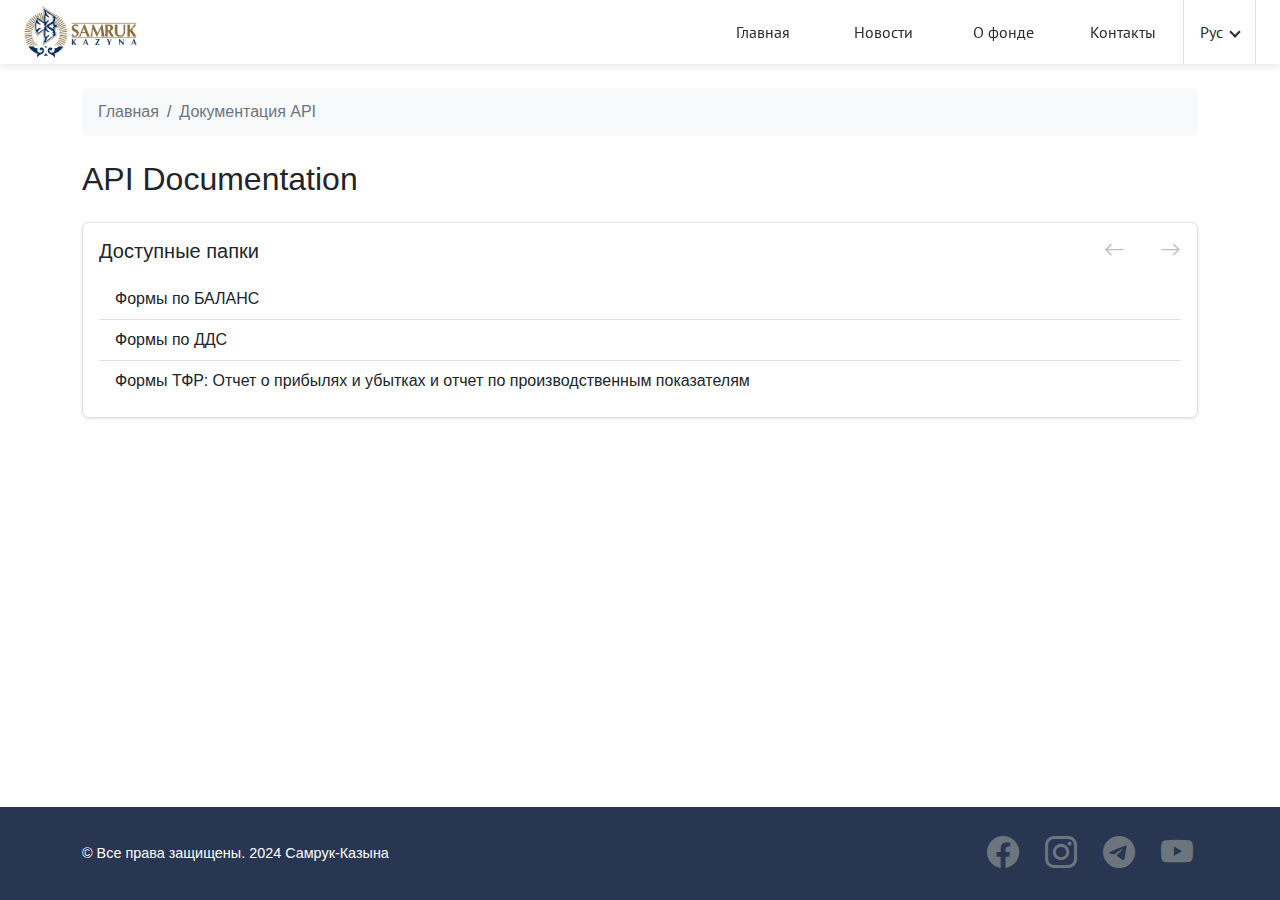
<file: index.html>
<!DOCTYPE html>
<html lang="ru">
<head>
    <meta charset="UTF-8">
    <meta name="viewport" content="width=device-width, initial-scale=1.0">
    <title data-i18n="pageTitle">API Documentation</title>
    <link rel="icon" type="image/x-icon" href="assets/logo.png">
    
    <!-- Bootstrap 5 CDN -->
    <link href="https://cdn.jsdelivr.net/npm/bootstrap@5.3.0/dist/css/bootstrap.min.css" rel="stylesheet">
    
    <!-- Bootstrap Icons -->
    <link rel="stylesheet" href="https://cdn.jsdelivr.net/npm/bootstrap-icons@1.11.0/font/bootstrap-icons.css">
    
    <!-- Custom Styles -->
    <link rel="stylesheet" href="./assets/styles.css">
    <link href="https://fonts.googleapis.com/css2?family=PT+Sans&display=swap" rel="stylesheet">
    <link rel="preconnect" href="https://fonts.googleapis.com">
    <link rel="preconnect" href="https://fonts.gstatic.com" crossorigin>
    <link href="https://fonts.googleapis.com/css2?family=PT+Sans:ital,wght@0,400;0,700;1,400;1,700&display=swap" rel="stylesheet">

</head>
<body>
    <header class="header" id="header">
        <nav class="nav nav-container">
            <a href="https://sk.kz" class="nav__logo">
                <img src="./assets/s.png" alt="Самрук-Казына" class="nav__logo-img">
            </a>
            
            <div class="nav__menu" id="nav-menu">
                <ul class="nav__list">
                    <li class="nav__item">
                        <a href="https://sk.kz/" class="nav__link" data-i18n="nav.home">Главная</a>
                    </li>

                    <li class="nav__item">
                        <a href="https://sk.kz/public-council/news/?lang=ru" class="nav__link" data-i18n="nav.news">Новости</a>
                    </li>

                    <li class="nav__item">
                        <a href="https://sk.kz/about-fund/?lang=ru" class="nav__link" data-i18n="nav.about">О фонде</a>
                    </li>

                    <li class="nav__item">
                        <a href="https://sk.kz/public-council/contacts/?lang=ru" class="nav__link" data-i18n="nav.contacts">Контакты</a>
                    </li>
                </ul> 
            </div>
            <div class="language-switcher">
                <button class="btn dropdown-toggle" type="button" data-bs-toggle="dropdown">
                    <span id="currentLanguage">Рус</span>
                </button>
                <ul class="dropdown-menu dropdown-menu-end">
                    <li><a class="dropdown-item" href="#" data-lang="ru">Русский</a></li>
                    <li><a class="dropdown-item" href="#" data-lang="kz">Қазақша</a></li>
                </ul>
            </div> 
        </nav>
    </header>

    <main>

        <div class="container mt-4">
            <!-- Breadcrumb -->
            <nav aria-label="breadcrumb" class="mb-4">
                <ol class="breadcrumb" id="breadcrumb">
                    <li class="breadcrumb-item"><a href="https://sk.kz/" data-i18n="breadcrumb.home">Главная</a></li>
                    <li class="breadcrumb-item active" aria-current="page" data-i18n="breadcrumb.docs">Документация API</li>
                </ol>
            </nav>

            <!-- Page Header -->
            <h2 class="mb-4" data-i18n="headers.page">API Documentation</h2>


            <!-- Folder Navigation -->
            <div class="card mb-4">
                <div class="card-body">
                    <h5 class="card-title mb-3" data-i18n="headers.availableFolders">Доступные папки</h5>
                    <!-- Navigation Buttons -->
                    <div class="navigation-buttons">
                        <button class="nav-btn" id="backBtn" title="Назад" data-i18n-title="nav.back">
                            <i class="bi bi-arrow-left"></i>
                        </button>
                        <button class="nav-btn" id="forwardBtn" title="Вперед" data-i18n-title="nav.forward">
                            <i class="bi bi-arrow-right"></i>
                        </button>
                    </div>
                    <div id="folderList" class="list-group list-group-flush">
                        <!-- Folders will be loaded dynamically -->
                    </div>
                </div>
            </div>

            <div id="scanLinks" class="card mb-3 d-none"></div>
            
            
            <!-- Table Display Area -->
            <div id="tableContainer" class="d-none">
                <!-- Tables will be displayed here -->
            </div>
        </div>
    </main>

    

    <!-- Footer -->
    <footer class="footer">
        <div class="container">
            <div class="d-flex justify-content-between align-items-center py-4">
                <span class="footer_text" data-i18n="footer.rights">&copy; Все права защищены. 2024 Самрук-Казына</span>

                <nav class="social-nav">
                    <a href="https://www.facebook.com/SamrukKazyna/" target="_blank" class="social-link" aria-label="Facebook">
                        <i class="bi bi-facebook"></i>
                    </a>
                    <a href="https://www.instagram.com/samrukkazyna_official/" target="_blank" class="social-link" aria-label="Instagram">
                        <i class="bi bi-instagram"></i>
                    </a>
                    <a href="https://t.me/samrukkazynaofficial" target="_blank" class="social-link" aria-label="Telegram">
                        <i class="bi bi-telegram"></i>
                    </a>
                    <a href="https://www.youtube.com/user/SKazyna" target="_blank" class="social-link" aria-label="YouTube">
                        <i class="bi bi-youtube"></i>
                    </a>
                </nav>
            </div>
        </div>
    </footer>

    <!-- Bootstrap 5 JS Bundle -->
    <script src="https://cdn.jsdelivr.net/npm/bootstrap@5.3.0/dist/js/bootstrap.bundle.min.js"></script>

    <!-- Embedded JSON data (must be loaded before i18n and main script) -->
    <script src="./assets/embedded-data.js"></script>

    <script src="./assets/i18n.js"></script>
    
    <!-- Custom Script -->
    <script src="./assets/script.js"></script>
</body>
</html>
</file>
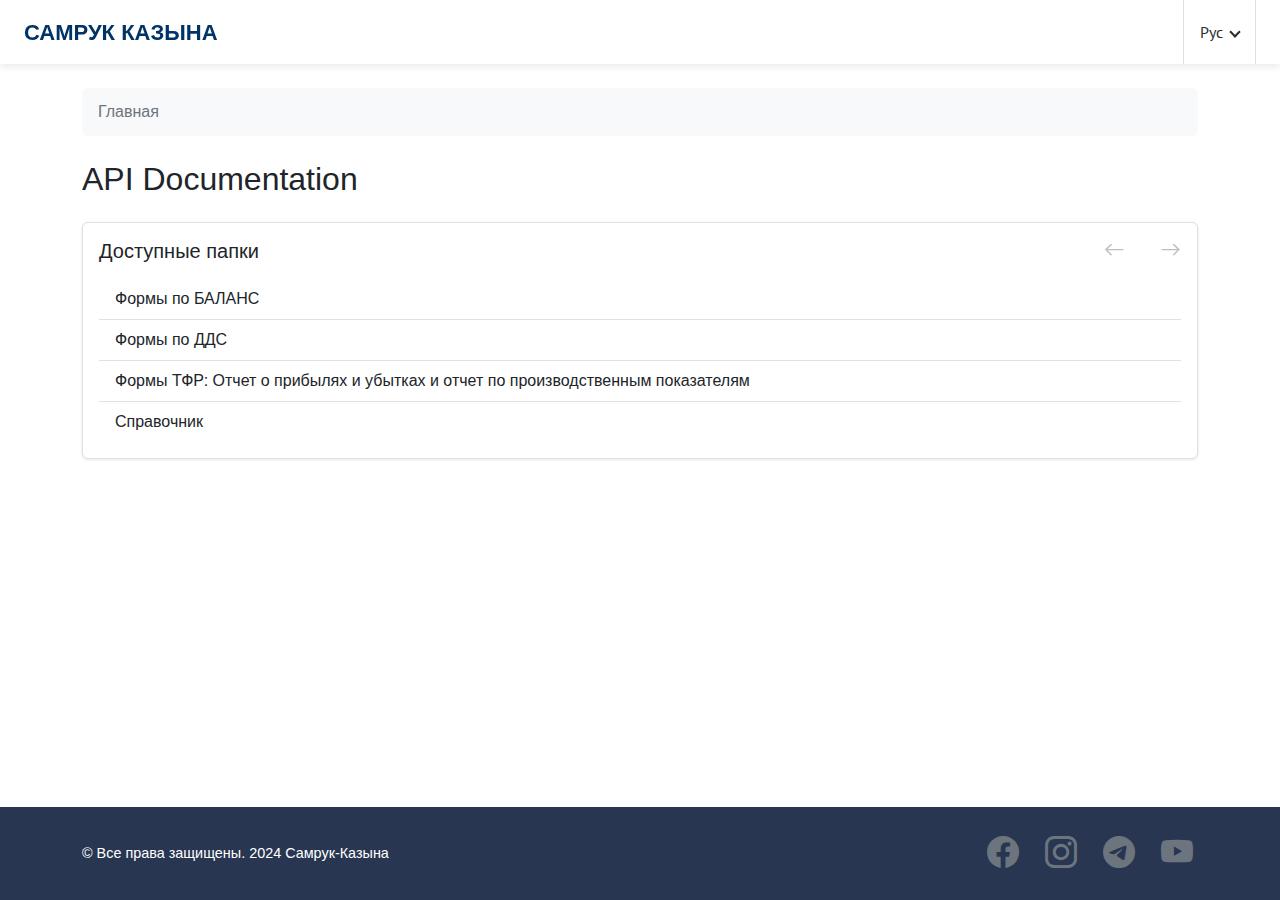
<file: index-standalone.html>
<!DOCTYPE html>
<html lang="ru">

<head>
    <meta charset="UTF-8">
    <meta name="viewport" content="width=device-width, initial-scale=1.0">
    <title data-i18n="pageTitle">API Documentation</title>

    <!-- Bootstrap 5 CDN -->
    <link href="https://cdn.jsdelivr.net/npm/bootstrap@5.3.0/dist/css/bootstrap.min.css" rel="stylesheet">

    <!-- Bootstrap Icons -->
    <link rel="stylesheet" href="https://cdn.jsdelivr.net/npm/bootstrap-icons@1.11.0/font/bootstrap-icons.css">

    <!-- Google Fonts -->
    <link href="https://fonts.googleapis.com/css2?family=PT+Sans&display=swap" rel="stylesheet">
    <link rel="preconnect" href="https://fonts.googleapis.com">
    <link rel="preconnect" href="https://fonts.gstatic.com" crossorigin>
    <link href="https://fonts.googleapis.com/css2?family=PT+Sans:ital,wght@0,400;0,700;1,400;1,700&display=swap"
        rel="stylesheet">

    <!-- Custom Styles - TODO: Вставьте сюда содержимое assets/styles.css -->
    <style>
        /*=============== CSS VARIABLES ===============*/
        :root {
            --header-height: 4rem;

            /* Colors */
            --black-color: #000000;
            --white-color: #ffffff;
            --body-color: #ffffff;
            --hover-color: #a89480;
            --text-color: #2c2c2c;
            --border-color: #e0e0e0;

            /* Typography */
            --body-font: -apple-system, BlinkMacSystemFont, "Segoe UI", Roboto, Arial, sans-serif;
            --normal-font-size: 1rem;
            --h1-font-size: 1.5rem;
            --font-medium: 500;

            /* Z-index */
            --z-fixed: 1000;
        }

        /*=============== BASE ===============*/
        * {
            box-sizing: border-box;
            padding: 0;
            margin: 0;
        }

        html {
            scroll-behavior: smooth;
        }

        body {
            background: var(--body-color);
            font-family: var(--body-font);
            font-size: var(--normal-font-size);
            display: flex;
            flex-direction: column;
            min-height: 100vh;
            padding-top: var(--header-height);
        }

        ul {
            list-style: none;
        }

        a {
            text-decoration: none;
        }

        main {
            flex: 1;
        }

        /*=============== HEADER ===============*/
        .header {
            position: fixed;
            width: 100%;
            top: 0;
            left: 0;
            background-color: var(--white-color);
            z-index: var(--z-fixed);
            box-shadow: 0 2px 8px rgba(0, 0, 0, 0.1);
        }

        .nav-container {
            max-width: 1350px;
            margin-left: auto;
            margin-right: auto;
            padding: 0 1.5rem;
        }

        .nav {
            position: relative;
            height: var(--header-height);
            display: flex;
            justify-content: space-between;
            align-items: center;
        }

        .nav__logo {
            color: black;
            font-weight: var(--font-medium);
            font-size: 1.1rem;
            transition: opacity 0.3s;
            display: flex;
            align-items: center;
            height: 100%;
        }

        .nav__logo:hover {
            opacity: 0.8;
        }

        .nav__logo-img {
            height: 3.2rem;
            max-height: 100%;
            width: auto;
            object-fit: contain;
            display: block;
        }

        /*=============== NAVIGATION ===============*/
        .nav__menu {
            display: flex;
            align-items: center;
            gap: clamp(20px, 2.5vw, 16px);
            height: 100%;
            margin-left: auto;
        }

        .nav__list {
            display: flex;
            flex-wrap: wrap;
            margin: 0;
            padding: 0;
            list-style: none;
            align-items: center;
            height: 100%;
        }

        .nav__item {
            flex: 1 1 auto;
            min-width: 120px;
            height: 100%;
            display: flex;
            align-items: center;
        }

        .nav__link {
            display: flex;
            align-items: center;
            justify-content: center;
            height: 100%;
            width: 100%;
            padding: 0 clamp(12px, 2.5vw, 24px);
            text-decoration: none;
            color: var(--text-color);
            font-family: PT Sans, -apple-system, BlinkMacSystemFont, Segoe UI, Roboto, Oxygen, Ubuntu, Cantarell, Open Sans, Helvetica Neue, sans-serif;
            font-weight: 300;
            font-size: 16px;
            line-height: 1.4;
            transition: background-color 0.2s ease, color 0.2s ease;
        }

        .nav__link:hover,
        .nav__link:focus-visible {
            background: var(--hover-color);
            color: #fff;
            outline: none;
        }

        /*=============== LANGUAGE SWITCHER ===============*/
        .language-switcher {
            margin-left: 0;
            position: relative;
            height: var(--header-height);
            display: flex;
            align-items: center;
            z-index: 1100;
            border-left: 1px solid var(--border-color);
            border-right: 1px solid var(--border-color);
            background-color: var(--white-color);


        }

        .language-switcher .btn.dropdown-toggle {
            display: flex;
            align-items: center;
            justify-content: center;
            height: 100%;
            min-width: 50px;
            padding: 0 clamp(16px, 3vw, 16px) !important;
            border: none !important;
            border-radius: 0 !important;
            background: transparent !important;
            font-family: PT Sans, -apple-system, BlinkMacSystemFont, Segoe UI, Roboto, Oxygen, Ubuntu, Cantarell, Open Sans, Helvetica Neue, sans-serif;
            font-weight: 300;
            font-size: 16px;
            line-height: 1.4;
            color: var(--text-color);
            transition: none;
            box-shadow: none !important;
        }

        .language-switcher .btn.dropdown-toggle:hover,
        .language-switcher .btn.dropdown-toggle:focus,
        .language-switcher .btn.dropdown-toggle:focus-visible,
        .language-switcher .btn.dropdown-toggle:active,
        .language-switcher .btn.dropdown-toggle.show {
            background: transparent !important;
            color: var(--text-color) !important;
            outline: none;
            box-shadow: none !important;
        }

        /* Add custom dropdown arrow */
        .language-switcher .dropdown-toggle::after {
            display: inline-block;
            margin-left: 8px;
            content: "";
            border: solid var(--text-color);
            border-width: 0 2px 2px 0;
            padding: 3px;
            transform: rotate(45deg);
            transition: transform 0.2s ease;
        }

        .language-switcher .dropdown-toggle.show::after {
            transform: rotate(-135deg);
        }

        .language-switcher .dropdown-menu {
            position: absolute;
            top: 100%;
            right: 0;
            z-index: 2000;
            border: 1px solid #e0e0e0;
            box-shadow: 0 2px 8px rgba(0, 0, 0, 0.1);
            border-radius: 0;
            margin-top: 0 !important;
            padding: 0;
            min-width: 120px;
        }

        .language-switcher .dropdown-item {
            padding: 12px clamp(16px, 3vw, 32px);
            font-family: 'PT Sans', sans-serif;
            font-size: 16px;
            color: var(--text-color);
            background: #fff;
            border: none;
            transition: background-color 0.2s ease;
        }

        .language-switcher .dropdown-item:hover,
        .language-switcher .dropdown-item:focus {
            background: #f5f5f5;
            color: var(--text-color);
        }

        .language-switcher .dropdown-item:active {
            background: #f5f5f5;
            color: var(--text-color);
        }

        /*=============== RESPONSIVE NAVIGATION ===============*/
        @media (max-width: 640px) {
            .nav__link {
                font-size: 16px;
            }
        }

        @media (max-width: 768px) {
            .nav__item {
                min-width: 100px;
            }

            .nav__link {
                padding: 0 12px;
                font-size: 14px;
            }

            .language-switcher .btn.dropdown-toggle {
                min-width: 80px;
                font-size: 16px;
            }


        }

        /*=============== FOOTER ===============*/
        .footer {
            background-color: #283652;
            margin-top: auto;
            padding: 0.1rem 2rem;
            height: auto;
        }

        .footer_text {
            color: #ffffff;
            font-size: 0.9rem;
        }

        .social-nav {
            display: flex;
            gap: 1rem;
            align-items: center;
        }

        .social-link {
            color: #6c757d;
            font-size: 2rem;
            text-decoration: none;
            transition: color 0.2s;
            display: inline-flex;
            align-items: center;
            justify-content: center;
            width: 42px;
            height: 42px;
        }

        .social-link:hover {
            color: #AB9C8A;
        }

        /*=============== CARD STYLES ===============*/
        .card {
            border-radius: 6px;
            box-shadow: 0 1px 3px rgba(0, 0, 0, 0.1);
            border: 1px solid #e0e0e0;
        }

        /*=============== TABLE STYLES ===============*/
        table {
            font-size: 14px;
        }

        th {
            font-weight: 600;
            background-color: #f8f9fa;
            border-bottom: 2px solid #dee2e6;
        }

        td,
        th {
            vertical-align: middle;
            padding: 0.75rem;
        }

        .table-hover tbody tr:hover {
            background-color: #f8f9fa;
        }

        /*=============== BREADCRUMB STYLES ===============*/
        .breadcrumb {
            background-color: #f8f9fa;
            padding: 0.75rem 1rem;
            border-radius: 0.375rem;
            margin-bottom: 1rem;
        }

        .breadcrumb-item a {
            color: #6c757d;
            text-decoration: none;
        }

        .breadcrumb-item a:hover {
            color: #0066cc;
        }

        .breadcrumb-item.active {
            color: #495057;
        }

        /*=============== RESPONSIVE ===============*/
        @media (max-width: 768px) {
            .footer .d-flex {
                flex-direction: column;
                gap: 1rem;
                text-align: center;
            }

            .social-nav {
                justify-content: center;
            }
        }


        /*=============== NAVIGATION BUTTONS ===============*/
        .navigation-buttons {
            display: flex;
            justify-content: flex-end;
            gap: 12px;
            margin-bottom: 20px;
            position: absolute;
            top: 0;
            right: 0;
            padding: 5px;
        }

        .nav-btn {
            width: 44px;
            height: 44px;
            border: none;
            border-radius: 12px;
            background-color: transparent;
            color: var(--text-color);
            cursor: pointer;
            display: flex;
            align-items: center;
            justify-content: center;
            font-size: 1.2rem;
            transition: all 0.25s cubic-bezier(0.4, 0, 0.2, 1);
            position: relative;
            overflow: hidden;
        }

        .nav-btn::before {
            content: '';
            position: absolute;
            top: 0;
            left: 0;
            width: 100%;
            height: 100%;
            background-color: var(--hover-color, #3b82f6);
            opacity: 0;
            transition: opacity 0.25s ease;
            z-index: -1;
        }

        .nav-btn:hover:not(:disabled) {
            color: var(--hover-color, #3b82f6);
            transform: scale(1.2);
        }

        .nav-btn:active:not(:disabled) {
            transform: translateY(0);
        }

        .nav-btn:disabled {
            opacity: 0.3;
            cursor: not-allowed;
        }

        .nav-btn i {
            font-size: 1.3rem;
            transition: transform 0.25s ease;
        }

        .nav-btn:hover:not(:disabled) i {
            transform: scale(1.1);
        }

        /* Альтернативный вариант с заливкой */
        .nav-btn.filled {
            background-color: rgba(0, 0, 0, 0.04);
            border: none;
        }

        .nav-btn.filled:hover:not(:disabled) {
            background-color: var(--hover-color, #3b82f6);
            color: var(--white-color);
        }

        /* Вариант с градиентной границей */
        .nav-btn.gradient {
            background: var(--white-color);
            border: 2px solid transparent;
            background-clip: padding-box;
            position: relative;
        }

        .nav-btn.gradient::after {
            content: '';
            position: absolute;
            top: -2px;
            left: -2px;
            right: -2px;
            bottom: -2px;
            background: linear-gradient(135deg, var(--hover-color, #3b82f6), var(--secondary-color, #8b5cf6));
            border-radius: 12px;
            z-index: -1;
            opacity: 0;
            transition: opacity 0.25s ease;
        }

        .nav-btn.gradient:hover:not(:disabled)::after {
            opacity: 1;
        }

        .nav__logo-text {
        font-family: "Segoe UI", sans-serif;
        font-weight: 700;
        font-size: 22px;
        text-transform: uppercase;
        color: #003366; /* corporate dark blue */
}

    </style>
</head>

<body>
    <header class="header" id="header">
        <nav class="nav nav-container">
            <a href="#"class="nav__logo">
                <span class="nav__logo-text">САМРУК КАЗЫНА</span>
            </a>

            <div class="nav__menu" id="nav-menu">

            </div>
            <div class="language-switcher">
                <button class="btn dropdown-toggle" type="button" data-bs-toggle="dropdown">
                    <span id="currentLanguage">Рус</span>
                </button>
                <ul class="dropdown-menu dropdown-menu-end">
                    <li><a class="dropdown-item" href="#" data-lang="ru">Русский</a></li>
                    <li><a class="dropdown-item" href="#" data-lang="kz">Қазақша</a></li>
                </ul>
            </div>
        </nav>
    </header>

    <main>

        <div class="container mt-4">
            <!-- Breadcrumb -->
            <nav aria-label="breadcrumb" class="mb-4">
                <ol class="breadcrumb" id="breadcrumb">
                    <li class="breadcrumb-item"><a href="https://sk.kz/" data-i18n="breadcrumb.home">Главная</a></li>
                    <li class="breadcrumb-item active" aria-current="page" data-i18n="breadcrumb.docs">Документация API
                    </li>
                </ol>
            </nav>

            <!-- Page Header -->
            <h2 class="mb-4" data-i18n="headers.page">API Documentation</h2>


            <!-- Folder Navigation -->
            <div class="card mb-4">
                <div class="card-body">
                    <h5 class="card-title mb-3" data-i18n="headers.availableFolders">Доступные папки</h5>
                    <!-- Navigation Buttons -->
                    <div class="navigation-buttons">
                        <button class="nav-btn" id="backBtn" title="Назад" data-i18n-title="nav.back">
                            <i class="bi bi-arrow-left"></i>
                        </button>
                        <button class="nav-btn" id="forwardBtn" title="Вперед" data-i18n-title="nav.forward">
                            <i class="bi bi-arrow-right"></i>
                        </button>
                    </div>
                    <div id="folderList" class="list-group list-group-flush">
                        <!-- Folders will be loaded dynamically -->
                    </div>
                </div>
            </div>

            <div id="scanLinks" class="card mb-3 d-none"></div>


            <!-- Scan Links -->

            <!-- Table Display Area -->
            <div id="tableContainer" class="d-none">
                <!-- Tables will be displayed here -->
            </div>

            <!-- Extra Table Display Area (for table1_table) -->
            <div id="extraTableContainer" class="d-none">
                <!-- Additional tables will be displayed here -->
            </div>
        </div>
    </main>



    <!-- Footer -->
    <footer class="footer">
        <div class="container">
            <div class="d-flex justify-content-between align-items-center py-4">
                <span class="footer_text" data-i18n="footer.rights">&copy; Все права защищены. 2024 Самрук-Казына</span>

                <nav class="social-nav">
                    <a href="https://www.facebook.com/SamrukKazyna/" target="_blank" class="social-link"
                        aria-label="Facebook">
                        <i class="bi bi-facebook"></i>
                    </a>
                    <a href="https://www.instagram.com/samrukkazyna_official/" target="_blank" class="social-link"
                        aria-label="Instagram">
                        <i class="bi bi-instagram"></i>
                    </a>
                    <a href="https://t.me/samrukkazynaofficial" target="_blank" class="social-link"
                        aria-label="Telegram">
                        <i class="bi bi-telegram"></i>
                    </a>
                    <a href="https://www.youtube.com/user/SKazyna" target="_blank" class="social-link"
                        aria-label="YouTube">
                        <i class="bi bi-youtube"></i>
                    </a>
                </nav>
            </div>
        </div>
    </footer>

    <!-- Bootstrap 5 JS Bundle -->
    <script src="https://cdn.jsdelivr.net/npm/bootstrap@5.3.0/dist/js/bootstrap.bundle.min.js"></script>

    <!-- Embedded JSON data - TODO: Вставьте сюда содержимое assets/embedded-data.js -->
    <script>
        window.EMBEDDED_DATA = {
            "ru": {
                "BP3_balance": {
                    "bp3-dzo": [
                        {
                            "field": "ZBPDATYPE",
                            "description": "Тип данных",
                            "value_example": "DT_01 -План<br>DT_02 - Факт<br>DT_03  - Оценка",
                            "notes": "DT_01"
                        },
                        {
                            "field": "ZBPMETD",
                            "description": "Метод планирования",
                            "value_example": "1M - Базовый план<br>2M - Альтернативный план<br>3M - Альтернативный план<br>4M - Альтернативный план<br>5M - Альтернативный план<br>6M - Альтернативный план<br>7M - Альтернативный план<br>8M - Альтернативный план",
                            "notes": "8M"
                        },
                        {
                            "field": "ZPORTFCOM",
                            "description": "ID портфеля компаний",
                            "value_example": "В справочнике компаний",
                            "notes": "DO0006"
                        },
                        {
                            "field": "ZBPVERS",
                            "description": "Версия данных",
                            "value_example": "ACTUAL - Для данных \"Факт (DT_02) и Оценка (DT_02)\"<br>DRAFT - Для данных \"План (DT_1)\"",
                            "notes": "ACTUAL"
                        },
                        {
                            "field": "ZBPPER",
                            "description": "Период",
                            "value_example": "Для данных \"План (DT_01)\" заполняется по логике: гггг-(гггг+4)",
                            "notes": "2025-2029"
                        },
                        {
                            "field": "ZBPTIME",
                            "description": "Отчетный период",
                            "value_example": "Для данных \"План (DT_01)\" всегда гггг12<br>Для данных \"Факт (DT_02_\" всегда гггг12<br>Для данных \"Оценка (DT_03)\" ггггмм",
                            "notes": "  202412"
                        },
                        {
                            "field": "ZBPACCT",
                            "description": "План счетов",
                            "value_example": "",
                            "notes": "200000000"
                        },
                        {
                            "field": "ZBPREP",
                            "description": "Признак отчетности",
                            "value_example": "MONTHLY - Факт<br>MONTHLY - Оценка<br>PLANNING - План",
                            "notes": "MONTHLY"
                        },
                        {
                            "field": "ZBPSUM",
                            "description": "Сумма",
                            "value_example": "",
                            "notes": "5555.99"
                        }
                    ],

                    "bp3-dzo_link": [
                        {
                            "link1": "https://qasbpcas.intranet.s-k.kz:8443/zrest_dt_api/BP3_DZO?sap-client=200",
                            "link2": "https://prdbpc-app.intranet.s-k.kz:8443/zrest_dt_api/BP3_DZO?sap-client=200",
                            "link3": "https://qasbpcas.intranet.s-k.kz:8443/zrest_dt_api/BP3_DZO?sap-client=200",
                            "description": "В форме прогнозный Баланс для ДЗО данные заносятся на Факт, Оценку и План. Отправка осуществляется методом POST."
                        }
                    ],

                    "bp3-dzo_output": [
                        {
                            "field": "/BIC/ZBPACCT",
                            "description": "Компания ID-сы",
                            "value_example": "null",
                            "notes": "null"
                        },
                        {
                            "field": "TXTLG",
                            "description": "Компания атауы",
                            "value_example": "null",
                            "notes": "null"
                        }
                    ],

                    "bp3-p-pk": [
                        {
                            "field": "ZBPDATYPE",
                            "description": "Тип данных",
                            "value_example": "DT_01 - План<br>DT_03  - Оценка<br>DT_04 -Прогноз",
                            "notes": "DT_03 "
                        },
                        {
                            "field": "ZBPMETD",
                            "description": "Метод планирования",
                            "value_example": "1M - Базовый план<br>2M - Альтернативный план<br>3M - Альтернативный план<br>4M - Альтернативный план<br>5M - Альтернативный план<br>6M - Альтернативный план<br>7M - Альтернативный план<br>8M - Альтернативный план",
                            "notes": "8M"
                        },
                        {
                            "field": "ZPORTFCOM",
                            "description": "ID портфеля компаний",
                            "value_example": "В справочнике компаний",
                            "notes": "DO0006"
                        },
                        {
                            "field": "ZBPPER",
                            "description": "Плановая пятилетка",
                            "value_example": "Заполняется по логике: гггг-(гггг+4)",
                            "notes": "2025-2029"
                        },
                        {
                            "field": "ZBPTIME",
                            "description": "Отчетный период",
                            "value_example": "Для данных \"План (DT_01)\" квартальные месяца (03, 06, 09, 12)<br>Для данных \"Оценка (DT_03)\" всегда ггггмм<br>Для данных \"Прогноз (DT_04)\" всегда гггг12",
                            "notes": "202412"
                        },
                        {
                            "field": "ZBPACCT",
                            "description": "План счетов",
                            "value_example": " ",
                            "notes": "200000000"
                        },
                        {
                            "field": "ZBPSUM",
                            "description": "Сумма",
                            "value_example": "",
                            "notes": "5555.99"
                        }
                    ],

                    "bp3-p-pk_link": [
                        {
                            "link1": "https://qasbpcas.intranet.s-k.kz:8443/zrest_dt_api/BP3_P_PK?sap-client=200",
                            "link2": "https://prdbpc-app.intranet.s-k.kz:8443/zrest_dt_api/BP3_P_PK?sap-client=200",
                            "link3": "https://qasbpcas.intranet.s-k.kz:8443/zrest_dt_api/BP3_P_PK?sap-client=200",
                            "description": "В форме прогнозный Баланс данные заносятся на Оценку, План в разбивке по кварталам и Прогноз +4 года. Отправка осуществляется методом POST."
                        }
                    ],

                    "bp3-p-pk_output": [
                        {
                            "field": "/BIC/ZBPACCT",
                            "description": "Компания ID-сы",
                            "value_example": "null",
                            "notes": "null"
                        },
                        {
                            "field": "TXTLG",
                            "description": "Компания атауы",
                            "value_example": "null",
                            "notes": "null"
                        }
                    ],

                    "bp3-q-pk": [
                        {
                            "field": "ZBPDATYPE",
                            "description": "Тип данных",
                            "value_example": "DT_03  - Оценка",
                            "notes": "DT_03 "
                        },
                        {
                            "field": "ZBPMETD",
                            "description": "Метод планирования",
                            "value_example": "1M - Базовый план<br>2M - Альтернативный план<br>3M - Альтернативный план<br>4M - Альтернативный план<br>5M - Альтернативный план<br>6M - Альтернативный план<br>7M - Альтернативный план<br>8M - Альтернативный план",
                            "notes": "8M"
                        },
                        {
                            "field": "ZPORTFCOM",
                            "description": "ID портфеля компаний",
                            "value_example": "В справочнике компании",
                            "notes": "DO0005"
                        },
                        {
                            "field": "ZBPTIME",
                            "description": "Отчетный период",
                            "value_example": "Заполняется по логике ггггмм.",
                            "notes": "202412"
                        },
                        {
                            "field": "ZBPACCT",
                            "description": "План счетов",
                            "value_example": "",
                            "notes": "000200000000"
                        },
                        {
                            "field": "ZBPSUM",
                            "description": "Сумма",
                            "value_example": "",
                            "notes": "5555.99"
                        }
                    ],
                    "bp3-q-pk_link": [
                        {
                            "link1": "https://qasbpcas.intranet.s-k.kz:8443/zrest_dt_api/BP3_Q_PK?sap-client=200",
                            "link2": "https://prdbpc-app.intranet.s-k.kz:8443/zrest_dt_api/BP3_Q_PK?sap-client=200",
                            "link3": "https://qasbpcas.intranet.s-k.kz:8443/zrest_dt_api/BP3_Q_PK?sap-client=200",
                            "description": "В форме Баланс исполнение данные заносятся только на Оценку. Факт подгружается из витрины КФО. Отправка осуществляется методом POST."
                        }
                    ],

                    "bp3-q-pk_output": [
                        {
                            "field": "/BIC/ZBPACCT",
                            "description": "Компания ID-сы",
                            "value_example": "null",
                            "notes": "null"
                        },
                        {
                            "field": "TXTLG",
                            "description": "Компания атауы",
                            "value_example": "null",
                            "notes": "null"
                        }
                    ]
                },

                "BP4_dds": {
                    "bp4-dzo": [
                        {
                            "field": "ZBPDATYPE",
                            "description": "Тип данных",
                            "value_example": "DT_01 - План<br>DT_02 - Факт<br>DT_03  - Оценка",
                            "notes": "DT_02"
                        },
                        {
                            "field": "ZBPMETD",
                            "description": "Метод планирования",
                            "value_example": "Для данных \"Факт (DT_02) и Оценка (DT_03)\" - Пусто<br>Для данных \"План\" - <br>1M - Базовый план<br>2M - Альтернативный план<br>3M - Альтернативный план<br>4M - Альтернативный план<br>5M - Альтернативный план<br>6M - Альтернативный план<br>7M - Альтернативный план<br>8M - Альтернативный план",
                            "notes": "5M"
                        },
                        {
                            "field": "ZPORTFCOM",
                            "description": "ID портфеля компаний",
                            "value_example": "В справочнике компании",
                            "notes": "DO0005"
                        },
                        {
                            "field": "ZBPVERS",
                            "description": "Версия данных",
                            "value_example": "ACTUAL - Для данных \"Факт (DT_02) и Оценка (DT_03)\"<br>DRAFT - Для данных \"План (DT_01)\" ",
                            "notes": "ACTUAL"
                        },
                        {
                            "field": "ZBPPER",
                            "description": "Период",
                            "value_example": "Для данных \"Факт (DT_02) и Оценка (DT_03)\" - пусто<br>Для данных \"План\" заполняется по логике: гггг-(гггг+4)",
                            "notes": "2025-2029"
                        },
                        {
                            "field": "ZBPTIME",
                            "description": "Отчетный период",
                            "value_example": "Для данных \"План (DT_01)\" заполняется по логике: гггг-(гггг+4)<br>Для данных \"Факт (DT_02)\" всегда гггг12.<br>Для данных \"Оценка (DT_03)\" ггггмм.",
                            "notes": "202409"
                        },
                        {
                            "field": "ZBPACCT",
                            "description": "План счетов",
                            "value_example": "",
                            "notes": "200000000"
                        },
                        {
                            "field": "ZBPBUSACT",
                            "description": "Бизнес деятельность",
                            "value_example": "CONS - Для данных \"Факт (DT_02) и Оценка (DT_03)\"<br>Для данных \"План\" - пусто",
                            "notes": "CONS"
                        },
                        {
                            "field": "ZBPPER",
                            "description": "Признак отчетности",
                            "value_example": "MONTHLY - Факт<br>MONTHLY - Оценка<br>PLANNING - План",
                            "notes": "MONTHLY"
                        },
                        {
                            "field": "ZBPSUM",
                            "description": "Сумма",
                            "value_example": "",
                            "notes": "5555.99"
                        }
                    ],  

                    "bp4-dzo_link": [
                        {
                           "link1": "https://qasbpcas.intranet.s-k.kz:8443/zrest_dt_api/BP4_DZO?sap-client=200",
                            "link2": "https://prdbpc-app.intranet.s-k.kz:8443/zrest_dt_api/BP4_DZO?sap-client=200",
                            "link3": "https://qasbpcas.intranet.s-k.kz:8443/zrest_dt_api/BP4_DZO?sap-client=200",
                            "description": "В форме ДДС для ДЗО данные заносятся на Факт, Оценку и План. Отправка осуществляется методом POST."
                        }
                    ],

                    "bp4-dzo_output": [
                        {
                            "field": "/BIC/ZBPACCT",
                            "description": "Компания ID-сы",
                            "value_example": "null",
                            "notes": "null"
                        },
                        {
                            "field": "TXTLG",
                            "description": "Компания атауы",
                            "value_example": "null",
                            "notes": "null"
                        }
                    ],
                    "bp4-p-pk": [
                        {
                            "field": "ZBPDATYPE",
                            "description": "Тип данных",
                            "value_example": " DT_01 - План<br>DT_03  - Оценка<br>DT_04 - Прогноз",
                            "notes": "DT_03 "
                        },
                        {
                            "field": "ZBPMETD",
                            "description": "Метод планирования",
                            "value_example": "1M - Базовый план<br>2M - Альтернативный план<br>3M - Альтернативный план<br>4M - Альтернативный план<br>5M - Альтернативный план<br>6M - Альтернативный план<br>7M - Альтернативный план<br>8M - Альтернативный план",
                            "notes": "1M"
                        },
                        {
                            "field": "ZPORTFCOM",
                            "description": "ID портфеля компаний",
                            "value_example": "В справочнике компании",
                            "notes": "DO0005"
                        },
                        {
                            "field": "ZBPPER",
                            "description": "Плановая пятилетка",
                            "value_example": "Заполняется по логике: гггг-(гггг+4)",
                            "notes": "2025-2029"
                        },
                        {
                            "field": "ZBPTIME",
                            "description": "Отчетный период",
                            "value_example": "Для данных План (DT_01) - квартальные месяца ггггмм (03, 06, 09, 12).<br>Для данных Оценка (DT_03) заполняется по логике гггг-(гггг+4)<br>Для данных Прогноз (DT_04) - квартальные месяца ггггмм (03, 06, 09, 12).",
                            "notes": "202712"
                        },
                        {
                            "field": "ZBPACCT",
                            "description": "План счетов",
                            "value_example": "",
                            "notes": "200000000"
                        },
                        {
                            "field": "ZBPSUM",
                            "description": "Сумма",
                            "value_example": "",
                            "notes": "5555.99"
                        }
                    ],
                    "bp4-p-pk_link": [
                        {
                            "link1": "https://qasbpcas.intranet.s-k.kz:8443/zrest_dt_api/BP4_P_PK?sap-client=200",
                            "link2": "https://prdbpc-app.intranet.s-k.kz:8443/zrest_dt_api/BP4_P_PK?sap-client=200",
                            "link3": "https://qasbpcas.intranet.s-k.kz:8443/zrest_dt_api/BP4_P_PK?sap-client=200",
                            "description": "В форме прогнозный ДДС данные заносятся на Оценку, План в разбивке по кварталам и Прогноз +4 года. Отправка осуществляется методом POST."
                        }
                    ],

                    "bp4-p-pk_output": [
                        {
                            "field": "/BIC/ZBPACCT",
                            "description": "Компания ID-сы",
                            "value_example": "null",
                            "notes": "null"
                        },
                        {
                            "field": "TXTLG",
                            "description": "Компания атауы",
                            "value_example": "null",
                            "notes": "null"
                        }
                    ],
                    "bp4-q-pk": [
                        {
                            "field": "ZBPDATYPE",
                            "description": "Тип данных",
                            "value_example": "DT_03  - Оценка",
                            "notes": "DT_03 "
                        },

                        {
                            "field": "ZPORTFCOM",
                            "description": "ID портфеля компаний",
                            "value_example": "В справочнике компании",
                            "notes": "DO0005"
                        },
                        {
                            "field": "ZBPTIME",
                            "description": "Отчетный период",
                            "value_example": "Отчетный период заполняется по логике: ггггмм.<br>В данной форме исполнение данные заносят на квартала.",
                            "notes": "202509"
                        },
                        {
                            "field": "ZBPACCT",
                            "description": "План счетов",
                            "value_example": "",
                            "notes": "200000000"
                        },
                        {
                            "field": "ZBPPOLIT",
                            "description": "Тип политики",
                            "value_example": "POL_PC или POL_FU",
                            "notes": "POL_FU"
                        },
                        {
                            "field": "ZBPSUM",
                            "description": "Сумма",
                            "value_example": "",
                            "notes": "5555.99"
                        }
                    ],

                    "bp4-q-pk_link": [
                        {
                            "link1": "https://qasbpcas.intranet.s-k.kz:8443/zrest_dt_api/BP4_Q_PK?sap-client=200",
                            "link2": "https://prdbpc-app.intranet.s-k.kz:8443/zrest_dt_api/BP4_Q_PK?sap-client=200",
                            "link3": "https://qasbpcas.intranet.s-k.kz:8443/zrest_dt_api/BP4_Q_PK?sap-client=200",
                            "description": "В форме ежеквартальное исполнение ДДС данные заносятся на Оценку. Отправка осуществляется методом POST."
                        }
                    ],

                    "bp4-q-pk_output": [
                        {
                            "field": "/BIC/ZBPACCT",
                            "description": "Компания ID-сы",
                            "value_example": "null",
                            "notes": "null"
                        },
                        {
                            "field": "TXTLG",
                            "description": "Компания атауы",
                            "value_example": "null",
                            "notes": "null"
                        }
                    ]

                },
                "Справочник": {
                   "table": [
                        {
                            "field": "/BIC/ZPORTFOM",
                            "description": "ID компании", 
                        },
                        {
                            "field": "TXTLG",
                            "description": "Название компании",                            
                        }

                        
                    ],

                    
                    /*"table": [
                        {
                            "field": "",
                            "description": "",
                            "value_example": "",
                            "notes": ""
                            
                            
                        },
                        
                    ], 
                    */
                        
                    
                    "table_link": [
                        {
                            "link1": "https://prdbpcas.intranet.s-k.kz:8443/zrest_dt_api/GET_ZPORTFCOM?sap-client=200",
                            "link2": "https://prdbpc-app.intranet.s-k.kz:8443/zrest_dt_api/GET_ZPORTFCOM?sap-client=200",
                            "link3": "https://qasbpcas.intranet.s-k.kz:8443/zrest_dt_api/GET_ZPORTFCOM?sap-client=200",
                            "description": "Выгрузка списка всех компании. Выгрузка осуществляется методом GET."
                        }
                    ],

                    "table1": [
                        {
                            "field": "REPORT",
                            "description": "Вид отчета",
                            "value_example": "BP3_DZO - при выборе этого вида, нужно обязательно указывать ZPORTFCOM.<br>BP3_P_PK - при выборе этого вида, нужно обязательно указывать ZPORTFCOM.<br>BP3_Q_PK - при выборе этого вида, нужно обязательно указывать ZPORTFCOM.<br>BP4_DZO - при выборе этого вида, нужно обязательно указывать ZPORTFCOM.<br>BP4_P_PK - при выборе этого вида, нужно обязательно указывать ZPORTFCOM.<br>BP4_Q_PK - при выборе этого вида, нужно обязательно указывать ZPORTFCOM.<br>BP6_DZO - при выборе этого вида, нужно обязательно указывать ZPORTFCOM и ZBPPER.<br>BP6_M_PK - при выборе этого вида, нужно обязательно указывать ZPORTFCOM и ZBPPER.<br>BP6_P_PK - при выборе этого вида, нужно обязательно указывать ZPORTFCOM и ZBPPER.<br>BP6_Q_PK - при выборе этого вида, нужно обязательно указывать ZPORTFCOM и ZBPPER.",
                            "notes": "BP3_DZO"
                        },
                        {
                            "field": "ZPORTFCOM",
                            "description": "ID портфеля компаний",
                            "value_example": "DO0003",
                            "notes": "Портфельные компании начинаются с DO, Дочерние компании с С"
                        },

                        {
                            "field": "ZBPPER",
                            "description": "Плановая пятилетка",
                            "value_example": "Заполняется по логике: гггг-(гггг+4)",
                            "notes": "2025-2029"
                        },
                    ],
                    "table1_link": [
                        {
                            "link1": "https://prdbpcas.intranet.s-k.kz:8443/zrest_dt_api/GET_ZPORTFCOM?sap-client=200",
                            "link2": "https://prdbpc-app.intranet.s-k.kz:8443/zrest_dt_api/GET_ZPORTFCOM?sap-client=200",
                            "link3": " https://qasbpcas.intranet.s-k.kz:8443/zrest_dt_api/GET_ZBPTFC?sap-client=200",
                            "description": "Выгрузка списка всех статьи-факторов. Выгрузка осуществляется методом GET."
                        }
                    ],

                    "table1_output": [
                        {
                            "field": "/BIC/ZBPACCT",
                            "description": "Компания ID-сы",
                        },
                        {
                            "field": "TXTLG",
                            "description": "Компания атауы",
                            "value_example": "null",
                            "notes": "null"
                        }

                        
                    ]
                },

                
                "BP6_TFR": {
                    "bp6-m-pk": [
                        {
                            "field": "ZBPDATYPE",
                            "description": "Тип данных",
                            "value_example": "DT_01 - Текстовый показатель<br>DT_02 - Факт<br>DT_03 - Оценка",
                            "notes": "DT_02"
                        },
                        {
                            "field": "ZPORTFCOM",
                            "description": "ID портфеля компаний",
                            "value_example": "В справочнике компании",
                            "notes": "DO0005"
                        },
                        {
                            "field": "ZBPTIME",
                            "description": "Отчетный период",
                            "value_example": "Отчетный период заполняется по логике: ггггмм",
                            "notes": "202409"
                        },
                        {
                            "field": "ZBPSTFC",
                            "description": "Статья-фактор",
                            "value_example": "При формировании формы, соответсвующие статьи к пятилетке и ПК",
                            "notes": ""
                        },
                        {
                            "field": "ZBPTTYPE",
                            "description": "Тип транзакции",
                            "value_example": "для Текстового показателя<br>T_007-Пояснения к изм. оценки к плану<br>T_008-Пояснения к изм. оценки к факту аналогич. периода прошлого<br>T_014-Реализованные существенные риски не достижения показателя<br>T_015-Реализованные предупредительные мероприятия для снижения рис",
                            "notes": "T_008"
                        },
                        {
                            "field": "ZBPTXT1",
                            "description": "Текст проводки",
                            "value_example": "для Текстового покозателя - текстовый ввод до 250 символа",
                            "notes": ""
                        },
                        {
                            "field": "ZBPSUM1",
                            "description": "Сумма",
                            "value_example": "для Текстового показателя - 0",
                            "notes": "5555.99"
                        }
                    ],

                    "bp6-m-pk_link": [
                        {
                            "link1": "https://qasbpcas.intranet.s-k.kz:8443/zrest_dt_api/BP6_M_DZO?sap-client=200",
                            "link2": "https://prdbpc-app.intranet.s-k.kz:8443/zrest_dt_api/BP6_M_DZO?sap-client=200",
                            "link3": "https://qasbpcas.intranet.s-k.kz:8443/zrest_dt_api/BP6_M_DZO?sap-client=200",
                            "description": "В форме ТФР исполнение данные заносятся на Оценку и Факт за период. Отправка осуществляется методом POST."
                        }
                    ],

                    "bp6-m-pk_output": [
                        {
                            "field": "/BIC/ZBPACCT",
                            "description": "Компания ID-сы",
                            "value_example": "null",
                            "notes": "null"
                        },
                        {
                            "field": "TXTLG",
                            "description": "Компания атауы",
                            "value_example": "null",
                            "notes": "null"
                        }
                    ],

                    "bp6-p-pk": [
                        {
                            "field": "ZBPDATYPE",
                            "description": "Тип данных",
                            "value_example": "DT_01 - План<br>DT_03 - Оценка<br>DT_04 - Прогноз",
                            "notes": "DT_04"
                        },
                        {
                            "field": "ZBPMETD",
                            "description": "Метод планирования",
                            "value_example": "1M - Базовый план<br>2M - Альтернативный план<br>3M - Альтернативный план<br>4M - Альтернативный план<br>5M - Альтернативный план<br>6M - Альтернативный план<br>7M - Альтернативный план<br>8M - Альтернативный план",
                            "notes": "1M"
                        },
                        {
                            "field": "ZPORTFCOM",
                            "description": "ID портфеля компаний",
                            "value_example": "В справочнике компании",
                            "notes": "DO0005"
                        },
                        {
                            "field": "ZBPPER",
                            "description": "Плановая пятилетка",
                            "value_example": "Заполняется по логике: гггг-(гггг+4)",
                            "notes": "2025-2029"
                        },
                        {
                            "field": "ZBPTIME",
                            "description": "Отчетный период",
                            "value_example": "  Для данных \"План (DT_01)\" с разбивкой по месяцам. Например: 202501; 202512<br>Для данных \"Оценка (DT_03)\" всегда гггг12. Например: 202412<br>Для данных \"Прогноз (DT_04)\" с разбивкой по годам. Например: 202612; 202712",
                            "notes": "202612; 202712"
                        },
                        {
                            "field": "ZBPSTFC",
                            "description": "Статья-фактор",
                            "value_example": "При формировании формы, соответствующие статьи к пятилетке и ПК",
                            "notes": ""
                        },
                        {
                            "field": "ZBPSUM",
                            "description": "Сумма",
                            "value_example": "",
                            "notes": "5555.99"
                        }
                    ],

                    "bp6-p-pk_link": [
                        {
                            "link1": "https://qasbpcas.intranet.s-k.kz:8443/zrest_dt_api/BP6_P_PK?sap-client=200",
                            "link2": "https://prdbpc-app.intranet.s-k.kz:8443/zrest_dt_api/BP6_P_PK?sap-client=200",
                            "link3": "https://qasbpcas.intranet.s-k.kz:8443/zrest_dt_api/BP6_P_PK?sap-client=200",
                            "description": "В форме прогнозный Баланс данные заносятся на Оценку, План в разбивке по кварталам и Прогноз +4 года. Отправка осуществляется методом POST."
                        }
                    ],

                    "bp6-p-pk_output": [
                        {
                            "field": "/BIC/ZBPACCT",
                            "description": "Компания ID-сы",
                            "value_example": "null",
                            "notes": "null"
                        },
                        {
                            "field": "TXTLG",
                            "description": "Компания атауы",
                            "value_example": "null",
                            "notes": "null"
                        }
                    ],

                    "bp6-q-pk": [
                        {
                            "field": "ZBPDATYPE",
                            "description": "Тип данных",
                            "value_example": "DT_01 - Текстовый показатель<br>DT_02 - Факт<br>DT_03 - Оценка",
                            "notes": "DT_02"
                        },
                        {
                            "field": "ZPORTFCOM",
                            "description": "ID портфеля компаний",
                            "value_example": "В справочнике компании",
                            "notes": "DO0005"
                        },
                        {
                            "field": "ZBPTIME",
                            "description": "Отчетный период",
                            "value_example": "Отченый период заполняется по логике: ггггмм",
                            "notes": "202409"
                        },
                        {
                            "field": "ZBPSTFC",
                            "description": "Статья-фактор",
                            "value_example": "При формировании формы, соответствующие статьи к пятилетке и ПК",
                            "notes": ""
                        },
                        {
                            "field": "ZBPTTYPE",
                            "description": "Тип транзакции",
                            "value_example": "для Текстового показателя<br>T_007-Пояснения к изм. оценки к плану<br>T_008-Пояснения к изм. оценки к факту аналогич. периода прошлого<br>T_014-Реализованные существенные риски не достижения показателя<br>T_015-Реализованные предупредительные мероприятия для снижения риска",
                            "notes": ""
                        },
                        {
                            "field": "ZBPTXT1",
                            "description": "Текст проводки",
                            "value_example": "для Текстового покозателя - текстовый ввод до 250 символа",
                            "notes": ""
                        },
                        {
                            "field": "ZBPSUM1",
                            "description": "Сумма 1",
                            "value_example": "для Текстового показателя - 0",
                            "notes": "5555.99"
                        }
                    ],

                    "bp6-q-pk_link": [
                        {
                            "link1": "https://qasbpcas.intranet.s-k.kz:8443/zrest_dt_api/BP6_Q_PK?sap-client=200",
                            "link2": "https://prdbpc-app.intranet.s-k.kz:8443/zrest_dt_api/BP6_Q_PK?sap-client=200",
                            "link3": "https://qasbpcas.intranet.s-k.kz:8443/zrest_dt_api/BP6_Q_PK?sap-client=200",
                            "description": "В форме ТФР исполнение данные заносятся на Оценку и Факт за период. Отправка осуществляется методом POST."
                        }
                    ],

                    "bp6-q-pk_output": [
                        {
                            "field": "/BIC/ZBPACCT",
                            "description": "Компания ID-сы",
                            "value_example": "null",
                            "notes": "null"
                        },
                        {
                            "field": "TXTLG",
                            "description": "Компания атауы",
                            "value_example": "null",
                            "notes": "null"
                        }
                    ],

                    "bp6-dzo": [
                        {
                            "field": "ZBPDATYPE",
                            "description": "Тип данных",
                            "value_example": "DT_01 - План<br>DT_02 - Факт<br>DT_03 - Оценка",
                            "notes": "DT_02"
                        },
                        {
                            "field": "ZBPMETD",
                            "description": "Метод планирования",
                            "value_example": "Для данных План<br>1M - Основное планирование<br>2M - Альтернативное планирование<br>3M - Альтернативное планирование<br>4M - Альтернативное планирование<br>5M - Альтернативное планирование<br>6M - Альтернативное планирование<br>7M - Альтернативное планирование<br>8M - Альтернативное планирование",
                            "notes": "4M"
                        },
                        {
                            "field": "ZPORTFCOM",
                            "description": "ID портфеля компаний",
                            "value_example": "В справочнике компаний",
                            "notes": "DO0005"
                        },
                        {
                            "field": "ZBPVERS",
                            "description": "Версия данных",
                            "value_example": "Для данных Факт и Оценка ACTUAL<br>Для данных План DRAFT",
                            "notes": "ACTUAL"
                        },
                        {
                            "field": "ZBPPER",
                            "description": "Период",
                            "value_example": "Для данных План заполняется по логике: гггг-(гггг+4)",
                            "notes": "2025-2029"
                        },
                        {
                            "field": "ZBPTIME",
                            "description": "Отчетный период",
                            "value_example": "Заполняется по логике: ггггмм. Для данных План всегда гггг12",
                        },
                        {
                            "field": "ZBPSTFC",
                            "description": "Статья-фактор",
                            "value_example": "При формировании формы, соответствующие статьи к пятилетке и ПК",
                            "notes": ""
                        },
                        {
                            "field": "ZBPSUM",
                            "description": "Сумма",
                            "value_example": "",
                            "notes": "5555.99"
                        }



                    ],
                    "bp6-dzo_link": [
                        {
                            "link1": "https://qasbpcas.intranet.s-k.kz:8443/zrest_dt_api/BP6_DZO?sap-client=200",
                            "link2": "https://prdbpc-app.intranet.s-k.kz:8443/zrest_dt_api/BP6_DZO?sap-client=200",
                            "link3": "https://qasbpcas.intranet.s-k.kz:8443/zrest_dt_api/BP6_DZO?sap-client=200",
                            "description": "В форме ТФР ежемесячное исполнение данные заносятся на Оценку, Факт и План за период. Отправка осуществляется методом POST."
                        }
                    ],
                    "bp6-dzo_output": [
                        {
                            "field": "/BIC/ZBPACCT",
                            "description": "Компания ID-сы",
                            "value_example": "null",
                            "notes": "null"
                        },
                        {
                            "field": "TXTLG",
                            "description": "Компания атауы",
                            "value_example": "null",
                            "notes": "null"
                        }
                    ]
                }
            },

            "kz": {
                "BP3_balance": {
                    "bp3-dzo": [
                        {
                            "field": "ZBPDATYPE",
                            "description": "Деректер түрі",
                            "value_example": "DT_01 - Жоспар<br>DT_02 - Факт<br>DT_03 - Бағалау",
                            "notes": "DT_01"
                        },
                        {
                            "field": "ZBPMETD",
                            "description": "Жоспарлау әдісі",
                            "value_example": "1M - Негізгі жоспар<br>2M - Балама жоспар<br>3M - Балама жоспар<br>4M - Балама жоспар<br>5M - Балама жоспар<br>6M - Балама жоспар<br>7M - Балама жоспар<br>8M - Балама жоспар",
                            "notes": "8M"
                        },
                        {
                            "field": "ZPORTFCOM",
                            "description": "Компаниялар портфелінің ID",
                            "value_example": "Компаниялар анықтамалығында",
                            "notes": "DO0006"
                        },
                        {
                            "field": "ZBPVERS",
                            "description": "Деректер нұсқасы",
                            "value_example": "ACTUAL - \"Факт (DT_02) және Бағалау (DT_03)\" деректері үшін<br>DRAFT - \"Жоспар (DT_01)\" деректері үшін",
                            "notes": "ACTUAL"
                        },
                        {
                            "field": "ZBPPER",
                            "description": "Кезең",
                            "value_example": "\"Жоспар (DT_01)\" деректері үшін мына логика бойынша толтырылады: жжжж-(жжжж+4)",
                            "notes": "2025-2029"
                        },
                        {
                            "field": "ZBPTIME",
                            "description": "Есептілік кезеңі",
                            "value_example": "\"Жоспар (DT_01)\" деректері үшін әрқашан жжжж12<br>\"Факт (DT_02)\" деректері үшін әрқашан жжжж12<br>\"Бағалау (DT_03)\" деректері үшін жжжжаа",
                            "notes": "202412"
                        },
                        {
                            "field": "ZBPACCT",
                            "description": "Шот жоспары",
                            "value_example": "",
                            "notes": "200000000"
                        },
                        {
                            "field": "ZBPREP",
                            "description": "Есептілік белгісі",
                            "value_example": "MONTHLY - Факт<br>MONTHLY - Бағалау<br>PLANNING - Жоспар",
                            "notes": "MONTHLY"
                        },
                        {
                            "field": "ZBPSUM",
                            "description": "Сома",
                            "value_example": "",
                            "notes": "5555.99"
                        }
                    ],
                    "bp3-dzo_link": [
                        {
                            "link1": "https://qasbpcas.intranet.s-k.kz:8443/zrest_dt_api/BP3_DZO?sap-client=200",
                            "link2": "https://prdbpc-app.intranet.s-k.kz:8443/zrest_dt_api/BP3_DZO?sap-client=200",
                            "link3": "https://qasbpcas.intranet.s-k.kz:8443/zrest_dt_api/BP3_DZO?sap-client=200",
                            "description": "ДЗО үшін болжамды баланс формасында Факт, Бағалау және Жоспар бойынша деректер енгізіледі. Жіберу POST әдісімен орындалады."
                        }
                    ],

                    "bp3-dzo_output": [
                        {
                            "field": "/BIC/ZBPACCT",
                            "description": "Компания ID-сы",
                            "value_example": "null",
                            "notes": "null"
                        },
                        {
                            "field": "TXTLG",
                            "description": "Компания атауы",
                            "value_example": "null",
                            "notes": "null"
                        }
                    ], 
                    "bp3-p-pk": [
                        {
                            "field": "ZBPDATYPE",
                            "description": "Деректер түрі",
                            "value_example": "DT_01 - Жоспар<br>DT_03 - Бағалау<br>DT_04 - Болжам",
                            "notes": "DT_03"
                        },
                        {
                            "field": "ZBPMETD",
                            "description": "Жоспарлау әдісі",
                            "value_example": "1M - Негізгі жоспар<br>2M - Балама жоспар<br>3M - Балама жоспар<br>4M - Балама жоспар<br>5M - Балама жоспар<br>6M - Балама жоспар<br>7M - Балама жоспар<br>8M - Балама жоспар",
                            "notes": "8M"
                        },
                        {
                            "field": "ZPORTFCOM",
                            "description": "Компаниялар портфелінің ID",
                            "value_example": "Компаниялар анықтамалығында",
                            "notes": "DO0006"
                        },
                        {
                            "field": "ZBPPER",
                            "description": "Жоспарлы бесжылдық",
                            "value_example": "Мына логика бойынша толтырылады: жжжж-(жжжж+4)",
                            "notes": "2025-2029"
                        },
                        {
                            "field": "ZBPTIME",
                            "description": "Есептілік кезеңі",
                            "value_example": "\"Жоспар (DT_01)\" деректері үшін тоқсандық айлар (03, 06, 09, 12)<br>\"Бағалау (DT_03)\" деректері үшін әрқашан жжжжаа<br>\"Болжам (DT_04)\" деректері үшін әрқашан жжжж12",
                            "notes": "202412"
                        },
                        {
                            "field": "ZBPACCT",
                            "description": "Шот жоспары",
                            "value_example": "",
                            "notes": "200000000"
                        },
                        {
                            "field": "ZBPSUM",
                            "description": "Сома",
                            "value_example": "",
                            "notes": "5555.99"
                        }
                    ],
                    "bp3-p-pk_link": [
                        {
                            "link1": "https://qasbpcas.intranet.s-k.kz:8443/zrest_dt_api/BP3_P_PK?sap-client=200",
                            "link2": "https://prdbpc-app.intranet.s-k.kz:8443/zrest_dt_api/BP3_P_PK?sap-client=200",
                            "link3": "https://qasbpcas.intranet.s-k.kz:8443/zrest_dt_api/BP3_P_PK?sap-client=200",
                            "description": "Болжамды баланс формасында Бағалау, тоқсандар бойынша бөлінген Жоспар және +4 жылға Болжам бойынша деректер енгізіледі. Жіберу POST әдісімен орындалады."
                        }
                    ],

                    "bp3-p-pk_output": [
                        {
                            "field": "/BIC/ZBPACCT",
                            "description": "Компания ID-сы",
                            "value_example": "null",
                            "notes": "null"
                        },
                        {
                            "field": "TXTLG",
                            "description": "Компания атауы",
                            "value_example": "null",
                            "notes": "null"
                        }
                    ], 


                    "bp3-q-pk": [
                        {
                            "field": "ZBPDATYPE",
                            "description": "Деректер түрі",
                            "value_example": "DT_03 - Бағалау",
                            "notes": "DT_03"
                        },
                        {
                            "field": "ZBPMETD",
                            "description": "Жоспарлау әдісі",
                            "value_example": "1M - Негізгі жоспар<br>2M - Балама жоспар<br>3M - Балама жоспар<br>4M - Балама жоспар<br>5M - Балама жоспар<br>6M - Балама жоспар<br>7M - Балама жоспар<br>8M - Балама жоспар",
                            "notes": "8M"
                        },
                        {
                            "field": "ZPORTFCOM",
                            "description": "Компаниялар портфелінің ID",
                            "value_example": "Компаниялар анықтамалығында",
                            "notes": "DO0005"
                        },
                        {
                            "field": "ZBPTIME",
                            "description": "Есептілік кезеңі",
                            "value_example": "Мына логика бойынша толтырылады жжжжаа.",
                            "notes": "202412"
                        },
                        {
                            "field": "ZBPACCT",
                            "description": "Шот жоспары",
                            "value_example": "",
                            "notes": "000200000000"
                        },
                        {
                            "field": "ZBPSUM",
                            "description": "Сома",
                            "value_example": "",
                            "notes": "5555.99"
                        }
                    ],
                    "bp3-q-pk_link": [
                        {
                            "link1": "https://qasbpcas.intranet.s-k.kz:8443/zrest_dt_api/BP3_Q_PK?sap-client=200",
                            "link2": "https://prdbpc-app.intranet.s-k.kz:8443/zrest_dt_api/BP3_Q_PK?sap-client=200",
                            "link3": "https://qasbpcas.intranet.s-k.kz:8443/zrest_dt_api/BP3_Q_PK?sap-client=200",
                            "description": "Баланс орындау формасында тек Бағалау бойынша деректер енгізіледі. Факт КФО витринасынан жүктеледі. Жіберу POST әдісімен орындалады."
                        }
                    ], 

                    "bp3-q-pk_output": [
                        {
                            "field": "/BIC/ZBPACCT",
                            "description": "Компания ID-сы",
                            "value_example": "null",
                            "notes": "null"
                        },
                        {
                            "field": "TXTLG",
                            "description": "Компания атауы",
                            "value_example": "null",
                            "notes": "null"
                        }
                    ], 
                    
                },
                "BP4_dds": {
                    "bp4-dzo": [
                        {
                            "field": "ZBPDATYPE",
                            "description": "Деректер түрі",
                            "value_example": "DT_01 - Жоспар<br>DT_02 - Факт<br>DT_03 - Бағалау",
                            "notes": "DT_02"
                        },
                        {
                            "field": "ZBPMETD",
                            "description": "Жоспарлау әдісі",
                            "value_example": "\"Факт (DT_02) және Бағалау (DT_03)\" деректері үшін - Бос<br>\"Жоспар\" деректері үшін -<br>1M - Негізгі жоспар<br>2M - Балама жоспар<br>3M - Балама жоспар<br>4M - Балама жоспар<br>5M - Балама жоспар<br>6M - Балама жоспар<br>7M - Балама жоспар<br>8M - Балама жоспар",
                            "notes": "5M"
                        },
                        {
                            "field": "ZPORTFCOM",
                            "description": "Компаниялар портфелінің ID",
                            "value_example": "Компаниялар анықтамалығында",
                            "notes": "DO0005"
                        },
                        {
                            "field": "ZBPVERS",
                            "description": "Деректер нұсқасы",
                            "value_example": "ACTUAL - \"Факт (DT_02) және Бағалау (DT_03)\" деректері үшін<br>DRAFT - \"Жоспар (DT_01)\" деректері үшін",
                            "notes": "ACTUAL"
                        },
                        {
                            "field": "ZBPPER",
                            "description": "Кезең",
                            "value_example": "\"Факт (DT_02) және Бағалау (DT_03)\" деректері үшін - бос<br>\"Жоспар\" деректері үшін мына логика бойынша толтырылады: жжжж-(жжжж+4)",
                            "notes": "2025-2029"
                        },
                        {
                            "field": "ZBPTIME",
                            "description": "Есептілік кезеңі",
                            "value_example": "\"Жоспар (DT_01)\" деректері үшін мына логика бойынша толтырылады: жжжж-(жжжж+4)<br>\"Факт (DT_02)\" деректері үшін әрқашан жжжж12.<br>\"Бағалау (DT_03)\" деректері үшін жжжжаа.",
                            "notes": "202409"
                        },
                        {
                            "field": "ZBPACCT",
                            "description": "Шот жоспары",
                            "value_example": "",
                            "notes": "200000000"
                        },
                        {
                            "field": "ZBPBUSACT",
                            "description": "Бизнес қызметі",
                            "value_example": "CONS - \"Факт (DT_02) және Бағалау (DT_03)\" деректері үшін<br>\"Жоспар\" деректері үшін - бос",
                            "notes": "CONS"
                        },
                        {
                            "field": "ZBPPER",
                            "description": "Есептілік белгісі",
                            "value_example": "MONTHLY - Факт<br>MONTHLY - Бағалау<br>PLANNING - Жоспар",
                            "notes": "MONTHLY"
                        },
                        {
                            "field": "ZBPSUM",
                            "description": "Сома",
                            "value_example": "",
                            "notes": "5555.99"
                        }
                    ],
                    "bp4-dzo_link": [
                        {
                            "link1": "https://qasbpcas.intranet.s-k.kz:8443/zrest_dt_api/BP4_DZO?sap-client=200",
                            "link2": "https://prdbpc-app.intranet.s-k.kz:8443/zrest_dt_api/BP4_DZO?sap-client=200",
                            "link3": "https://qasbpcas.intranet.s-k.kz:8443/zrest_dt_api/BP4_DZO?sap-client=200",
                            "description": "ДЗО үшін ААҚ формасында Факт, Бағалау және Жоспар бойынша деректер енгізіледі. Жіберу POST әдісімен орындалады."
                        }
                    ],

                    "bp4-dzo_output": [
                        {
                            "field": "/BIC/ZBPACCT",
                            "description": "Компания ID-сы",
                            "value_example": "null",
                            "notes": "null"
                        },
                        {
                            "field": "TXTLG",
                            "description": "Компания атауы",
                            "value_example": "null",
                            "notes": "null"
                        }
                    ], 

                    "bp4-p-pk": [
                        {
                            "field": "ZBPDATYPE",
                            "description": "Деректер түрі",
                            "value_example": "DT_01 - Жоспар<br>DT_03 - Бағалау<br>DT_04 - Болжам",
                            "notes": "DT_03"
                        },
                        {
                            "field": "ZBPMETD",
                            "description": "Жоспарлау әдісі",
                            "value_example": "1M - Негізгі жоспар<br>2M - Балама жоспар<br>3M - Балама жоспар<br>4M - Балама жоспар<br>5M - Балама жоспар<br>6M - Балама жоспар<br>7M - Балама жоспар<br>8M - Балама жоспар",
                            "notes": "1M"
                        },
                        {
                            "field": "ZPORTFCOM",
                            "description": "Компаниялар портфелінің ID",
                            "value_example": "Компаниялар анықтамалығында",
                            "notes": "DO0005"
                        },
                        {
                            "field": "ZBPPER",
                            "description": "Жоспарлы бесжылдық",
                            "value_example": "Мына логика бойынша толтырылады: жжжж-(жжжж+4)",
                            "notes": "2025-2029"
                        },
                        {
                            "field": "ZBPTIME",
                            "description": "Есептілік кезеңі",
                            "value_example": "Жоспар (DT_01) деректері үшін - тоқсандық айлар жжжжаа (03, 06, 09, 12).<br>Бағалау (DT_03) деректері үшін мына логика бойынша толтырылады жжжж-(жжжж+4)<br>Болжам (DT_04) деректері үшін - тоқсандық айлар жжжжаа (03, 06, 09, 12).",
                            "notes": "202712"
                        },
                        {
                            "field": "ZBPACCT",
                            "description": "Шот жоспары",
                            "value_example": "",
                            "notes": "200000000"
                        },
                        {
                            "field": "ZBPSUM",
                            "description": "Сома",
                            "value_example": "",
                            "notes": "5555.99"
                        }
                    ],
                    "bp4-p-pk_link": [
                        {
                            "link1": "https://qasbpcas.intranet.s-k.kz:8443/zrest_dt_api/BP4_P_PK?sap-client=200",
                            "link2": "https://prdbpc-app.intranet.s-k.kz:8443/zrest_dt_api/BP4_P_PK?sap-client=200",
                            "link3": "https://qasbpcas.intranet.s-k.kz:8443/zrest_dt_api/BP4_P_PK?sap-client=200",
                            "description": "Болжамды ААҚ формасында Бағалау, тоқсандар бойынша бөлінген Жоспар және +4 жылға Болжам бойынша деректер енгізіледі. Жіберу POST әдісімен орындалады."
                        }
                    ],

                    "bp4-p-pk_output": [
                        {
                            "field": "/BIC/ZBPACCT",
                            "description": "Компания ID-сы",
                            "value_example": "null",
                            "notes": "null"
                        },
                        {
                            "field": "TXTLG",
                            "description": "Компания атауы",
                            "value_example": "null",
                            "notes": "null"
                        }
                    ], 

                    "bp4-q-pk": [
                        {
                            "field": "ZBPDATYPE",
                            "description": "Деректер түрі",
                            "value_example": "DT_03 - Бағалау",
                            "notes": "DT_03"
                        },
                        {
                            "field": "ZPORTFCOM",
                            "description": "Компаниялар портфелінің ID",
                            "value_example": "Компаниялар анықтамалығында",
                            "notes": "DO0005"
                        },
                        {
                            "field": "ZBPTIME",
                            "description": "Есептілік кезеңі",
                            "value_example": "Есептілік кезеңі мына логика бойынша толтырылады: жжжжаа.<br>Бұл формада орындау деректері тоқсандар бойынша енгізіледі.",
                            "notes": "202509"
                        },
                        {
                            "field": "ZBPACCT",
                            "description": "Шот жоспары",
                            "value_example": "",
                            "notes": "200000000"
                        },
                        {
                            "field": "ZBPPOLIT",
                            "description": "Саясат түрі",
                            "value_example": "POL_PC немесе POL_FU",
                            "notes": "POL_FU"
                        },
                        {
                            "field": "ZBPSUM",
                            "description": "Сома",
                            "value_example": "",
                            "notes": "5555.99"
                        }
                    ],
                    "bp4-q-pk_link": [
                        {
                            "link1": "https://qasbpcas.intranet.s-k.kz:8443/zrest_dt_api/BP4_Q_PK?sap-client=200",
                            "link2": "https://prdbpc-app.intranet.s-k.kz:8443/zrest_dt_api/BP4_Q_PK?sap-client=200",
                            "link3": "https://qasbpcas.intranet.s-k.kz:8443/zrest_dt_api/BP4_Q_PK?sap-client=200",
                            "description": "Шеңберлік ААҚ орындау формасында Бағалау бойынша деректер енгізіледі. Жіберу POST әдісімен орындалады."
                        }
                    ], 

                    "bp4-q-pk_output": [
                        {
                            "field": "/BIC/ZBPACCT",
                            "description": "Компания ID-сы",
                            "value_example": "null",
                            "notes": "null"
                        },
                        {
                            "field": "TXTLG",
                            "description": "Компания атауы",
                            "value_example": "null",
                            "notes": "null"
                        }
                    ], 

                },
                "Справочник": {
                   "table": [
                        {
                            "field": "/BIC/ZPORTFOM",
                            "description": "Компания ID-сы",
                        },
                        {
                            "field": "TXTLG",
                            "description": "Компания атауы",
                        }
                    ],

                    /*"table": [
                        {
                            "field": "",
                            "description": "",
                            "value_example": "",
                            "notes": ""
                        },
                    ],*/

                    "table_link": [
                        {
                            "link1": "https://prdbpcas.intranet.s-k.kz:8443/zrest_dt_api/GET_ZPORTFCOM?sap-client=200",
                            "link2": "https://prdbpc-app.intranet.s-k.kz:8443/zrest_dt_api/GET_ZPORTFCOM?sap-client=200",
                            "link3": "https://qasbpcas.intranet.s-k.kz:8443/zrest_dt_api/GET_ZPORTFCOM?sap-client=200",
                            "description": "Барлық компаниялар тізімін жүктеу. Жүктеу GET әдісімен жүзеге асырылады."
                        }
                    ],

                    "table1": [
                        {
                            "field": "REPORT",
                            "description": "Есеп түрі",
                            "value_example": "BP3_DZO - осы түрді таңдаған кезде, ZPORTFCOM міндетті түрде көрсетілуі керек.<br>BP3_P_PK - осы түрді таңдаған кезде, ZPORTFCOM міндетті түрде көрсетілуі керек.<br>BP3_Q_PK - осы түрді таңдаған кезде, ZPORTFCOM міндетті түрде көрсетілуі керек.<br>BP4_DZO - осы түрді таңдаған кезде, ZPORTFCOM міндетті түрде көрсетілуі керек.<br>BP4_P_PK - осы түрді таңдаған кезде, ZPORTFCOM міндетті түрде көрсетілуі керек.<br>BP4_Q_PK - осы түрді таңдаған кезде, ZPORTFCOM міндетті түрде көрсетілуі керек.<br>BP6_DZO - осы түрді таңдаған кезде, ZPORTFCOM және ZBPPER міндетті түрде көрсетілуі керек.<br>BP6_M_PK - осы түрді таңдаған кезде, ZPORTFCOM және ZBPPER міндетті түрде көрсетілуі керек.<br>BP6_P_PK - осы түрді таңдаған кезде, ZPORTFCOM және ZBPPER міндетті түрде көрсетілуі керек.<br>BP6_Q_PK - осы түрді таңдаған кезде, ZPORTFCOM және ZBPPER міндетті түрде көрсетілуі керек.",
                            "notes": "BP3_DZO"
                        },
                        {
                            "field": "ZPORTFCOM",
                            "description": "Компаниялар портфелінің ID-сы",
                            "value_example": "DO0003",
                            "notes": "Портфельдік компаниялар DO әрпінен, еншілес компаниялар С әрпінен басталады"
                        },
                        {
                            "field": "ZBPPER",
                            "description": "Жоспарлы бесжылдық",
                            "value_example": "Логика бойынша толтырылады: жжжж-(жжжж+4)",
                            "notes": "2025-2029"
                        },
                    ],
                    "table1_link": [
                        {
                            "link1": "https://prdbpcas.intranet.s-k.kz:8443/zrest_dt_api/GET_ZPORTFCOM?sap-client=200",
                            "link2": "https://prdbpc-app.intranet.s-k.kz:8443/zrest_dt_api/GET_ZPORTFCOM?sap-client=200",
                            "link3": " https://qasbpcas.intranet.s-k.kz:8443/zrest_dt_api/GET_ZBPTFC?sap-client=200",
                            "description": "Барлық мақала-факторлар тізімін жүктеу. Жүктеу GET әдісімен жүзеге асырылады."
                        }
                    ],

                    "table1_output": [
                        {
                            "field": "/BIC/ZBPACCT",
                            "description": "Компания ID-сы",
                            "value_example": "null",
                            "notes": "null"
                        },
                        {
                            "field": "TXTLG",
                            "description": "Компания атауы",
                            "value_example": "null",
                            "notes": "null"
                        }
                    ]
                },

                "BP6_TFR": {
                    "bp6-m-pk": [
                        {
                            "field": "ZBPDATYPE",
                            "description": "Деректер түрі",
                            "value_example": "DT_01 - Мәтіндік көрсеткіш<br>DT_02 - Факт<br>DT_03 - Бағалау",
                            "notes": "DT_02"
                        },
                        {
                            "field": "ZPORTFCOM",
                            "description": "Компаниялар портфелінің ID",
                            "value_example": "Компаниялар анықтамалығында",
                            "notes": "DO0005"
                        },
                        {
                            "field": "ZBPTIME",
                            "description": "Есептілік кезеңі",
                            "value_example": "Есептілік кезеңі мына логика бойынша толтырылады: жжжжаа",
                            "notes": "202409"
                        },
                        {
                            "field": "ZBPSTFC",
                            "description": "Мақала-фактор",
                            "value_example": "Форманы құрастыру кезінде, бесжылдыққа және ПК-ға сәйкес мақалалар",
                            "notes": ""
                        },
                        {
                            "field": "ZBPTTYPE",
                            "description": "Транзакция түрі",
                            "value_example": "Мәтіндік көрсеткіш үшін<br>T_007-Бағалаудың жоспарға қатысты өзгерісіне түсініктемелер<br>T_008-Бағалаудың өткен кезеңнің фактісіне қатысты өзгерісіне түсініктемелер<br>T_014-Көрсеткішке қол жеткізе алмауының іске асқан айтарлықтай тәуекелдері<br>T_015-Тәуекелді төмендету үшін іске асырылған алдын алу шаралары",
                            "notes": "T_008"
                        },
                        {
                            "field": "ZBPTXT1",
                            "description": "Транзакция мәтіні",
                            "value_example": "Мәтіндік көрсеткіш үшін - 250 таңбаға дейінгі мәтіндік енгізу",
                            "notes": ""
                        },
                        {
                            "field": "ZBPSUM1",
                            "description": "Сома",
                            "value_example": "Мәтіндік көрсеткіш үшін - 0",
                            "notes": "5555.99"
                        }
                    ],
                    "bp6-m-pk_link": [
                        {
                            "link1": "https://qasbpcas.intranet.s-k.kz:8443/zrest_dt_api/BP6_M_DZO?sap-client=200",
                            "link2": "https://prdbpc-app.intranet.s-k.kz:8443/zrest_dt_api/BP6_M_DZO?sap-client=200",
                            "link3": "https://qasbpcas.intranet.s-k.kz:8443/zrest_dt_api/BP6_M_DZO?sap-client=200",
                            "description": "ТФР орындау формасында кезең бойынша Бағалау және Факт бойынша деректер енгізіледі. Жіберу POST әдісімен орындалады."
                        }
                    ],

                    "bp6-m-pk_output": [
                        {
                            "field": "/BIC/ZBPACCT",
                            "description": "Компания ID-сы",
                            "value_example": "null",
                            "notes": "null"
                        },
                        {
                            "field": "TXTLG",
                            "description": "Компания атауы",
                            "value_example": "null",
                            "notes": "null"
                        }
                    ], 

                    "bp6-p-pk": [
                        {
                            "field": "ZBPDATYPE",
                            "description": "Деректер түрі",
                            "value_example": "DT_01 - Жоспар<br>DT_03 - Бағалау<br>DT_04 - Болжам",
                            "notes": "DT_04"
                        },
                        {
                            "field": "ZBPMETD",
                            "description": "Жоспарлау әдісі",
                            "value_example": "1M - Негізгі жоспар<br>2M - Балама жоспар<br>3M - Балама жоспар<br>4M - Балама жоспар<br>5M - Балама жоспар<br>6M - Балама жоспар<br>7M - Балама жоспар<br>8M - Балама жоспар",
                            "notes": "1M"
                        },
                        {
                            "field": "ZPORTFCOM",
                            "description": "Компаниялар портфелінің ID",
                            "value_example": "Компаниялар анықтамалығында",
                            "notes": "DO0005"
                        },
                        {
                            "field": "ZBPPER",
                            "description": "Жоспарлы бесжылдық",
                            "value_example": "Мына логика бойынша толтырылады: жжжж-(жжжж+4)",
                            "notes": "2025-2029"
                        },
                        {
                            "field": "ZBPTIME",
                            "description": "Есептілік кезеңі",
                            "value_example": "\"Жоспар (DT_01)\" деректері үшін айлар бойынша бөлінген. Мысалы: 202501; 202512<br>\"Бағалау (DT_03)\" деректері үшін әрқашан жжжж12. Мысалы: 202412<br>\"Болжам (DT_04)\" деректері үшін жылдар бойынша бөлінген. Мысалы: 202612; 202712",
                            "notes": "202612; 202712"
                        },
                        {
                            "field": "ZBPSTFC",
                            "description": "Мақала-фактор",
                            "value_example": "Форманы құрастыру кезінде, бесжылдыққа және ПК-ға сәйкес мақалалар",
                            "notes": ""
                        },
                        {
                            "field": "ZBPSUM",
                            "description": "Сома",
                            "value_example": "",
                            "notes": "5555.99"
                        }
                    ],
                    "bp6-p-pk_link": [
                        {
                            "link1": "https://qasbpcas.intranet.s-k.kz:8443/zrest_dt_api/BP6_P_PK?sap-client=200",
                            "link2": "https://prdbpc-app.intranet.s-k.kz:8443/zrest_dt_api/BP6_P_PK?sap-client=200",
                            "link3": "https://qasbpcas.intranet.s-k.kz:8443/zrest_dt_api/BP6_P_PK?sap-client=200",
                            "description": "Болжамды баланс формасында Бағалау, тоқсандар бойынша бөлінген Жоспар және +4 жылға Болжам бойынша деректер енгізіледі. Жіберу POST әдісімен орындалады."
                        }
                    ],

                    "bp6-p-pk_output": [
                        {
                            "field": "/BIC/ZBPACCT",
                            "description": "Компания ID-сы",
                            "value_example": "null",
                            "notes": "null"
                        },
                        {
                            "field": "TXTLG",
                            "description": "Компания атауы",
                            "value_example": "null",
                            "notes": "null"
                        }
                    ], 

                    "bp6-q-pk": [
                        {
                            "field": "ZBPDATYPE",
                            "description": "Деректер түрі",
                            "value_example": "DT_01 - Мәтіндік көрсеткіш<br>DT_02 - Факт<br>DT_03 - Бағалау",
                            "notes": "DT_02"
                        },
                        {
                            "field": "ZPORTFCOM",
                            "description": "Компаниялар портфелінің ID",
                            "value_example": "Компаниялар анықтамалығында",
                            "notes": "DO0005"
                        },
                        {
                            "field": "ZBPTIME",
                            "description": "Есептілік кезеңі",
                            "value_example": "Есептілік кезеңі мына логика бойынша толтырылады: жжжжаа",
                            "notes": "202409"
                        },
                        {
                            "field": "ZBPSTFC",
                            "description": "Мақала-фактор",
                            "value_example": "Форманы құрастыру кезінде, бесжылдыққа және ПК-ға сәйкес мақалалар",
                            "notes": ""
                        },
                        {
                            "field": "ZBPTTYPE",
                            "description": "Транзакция түрі",
                            "value_example": "Мәтіндік көрсеткіш үшін<br>T_007-Бағалаудың жоспарға қатысты өзгерісіне түсініктемелер<br>T_008-Бағалаудың өткен кезеңнің фактісіне қатысты өзгерісіне түсініктемелер<br>T_014-Көрсеткішке қол жеткізе алмауының іске асқан айтарлықтай тәуекелдері<br>T_015-Тәуекелді төмендету үшін іске асырылған алдын алу шаралары",
                            "notes": ""
                        },
                        {
                            "field": "ZBPTXT1",
                            "description": "Транзакция мәтіні",
                            "value_example": "Мәтіндік көрсеткіш үшін - 250 таңбаға дейінгі мәтіндік енгізу",
                            "notes": ""
                        },
                        {
                            "field": "ZBPSUM1",
                            "description": "Сома 1",
                            "value_example": "Мәтіндік көрсеткіш үшін - 0",
                            "notes": "5555.99"
                        }
                    ],
                    "bp6-q-pk_link": [
                        {
                            "link1": "https://qasbpcas.intranet.s-k.kz:8443/zrest_dt_api/BP6_Q_PK?sap-client=200",
                            "link2": "https://prdbpc-app.intranet.s-k.kz:8443/zrest_dt_api/BP6_Q_PK?sap-client=200",
                            "link3": "https://qasbpcas.intranet.s-k.kz:8443/zrest_dt_api/BP6_Q_PK?sap-client=200",
                            "description": "ТФР орындау формасында кезең бойынша Бағалау және Факт бойынша деректер енгізіледі. Жіберу POST әдісімен орындалады."
                        }
                    ],

                    "bp6-q-pk_output": [
                        {
                            "field": "/BIC/ZBPACCT",
                            "description": "Компания ID-сы",
                            "value_example": "null",
                            "notes": "null"
                        },
                        {
                            "field": "TXTLG",
                            "description": "Компания атауы",
                            "value_example": "null",
                            "notes": "null"
                        }
                    ], 

                    "bp6-dzo": [
                        {
                            "field": "ZBPDATYPE",
                            "description": "Деректер түрі",
                            "value_example": "DT_01 - Жоспар<br>DT_02 - Факт<br>DT_03 - Бағалау",
                            "notes": "DT_02"
                        },
                        {
                            "field": "ZBPMETD",
                            "description": "Жоспарлау әдісі",
                            "value_example": "Жоспар деректері үшін<br>1M - Негізгі жоспарлау<br>2M - Балама жоспарлау<br>3M - Балама жоспарлау<br>4M - Балама жоспарлау<br>5M - Балама жоспарлау<br>6M - Балама жоспарлау<br>7M - Балама жоспарлау<br>8M - Балама жоспарлау",
                            "notes": "4M"
                        },
                        {
                            "field": "ZPORTFCOM",
                            "description": "Компаниялар портфелінің ID",
                            "value_example": "Компаниялар анықтамалығында",
                            "notes": "DO0005"
                        },
                        {
                            "field": "ZBPVERS",
                            "description": "Деректер нұсқасы",
                            "value_example": "Факт және Бағалау деректері үшін ACTUAL<br>Жоспар деректері үшін DRAFT",
                            "notes": "ACTUAL"
                        },
                        {
                            "field": "ZBPPER",
                            "description": "Кезең",
                            "value_example": "Жоспар деректері үшін мына логика бойынша толтырылады: жжжж-(жжжж+4)",
                            "notes": "2025-2029"
                        },
                        {
                            "field": "ZBPTIME",
                            "description": "Есептілік кезеңі",
                            "value_example": "Мына логика бойынша толтырылады: жжжжаа. Жоспар деректері үшін әрқашан жжжж12",
                            "notes": "202412"
                        },
                        {
                            "field": "ZBPSTFC",
                            "description": "Мақала-фактор",
                            "value_example": "Форманы құрастыру кезінде, бесжылдыққа және ПК-ға сәйкес мақалалар",
                            "notes": ""
                        },
                        {
                            "field": "ZBPSUM",
                            "description": "Сома",
                            "value_example": "",
                            "notes": "5555.99"
                        }
                    ],
                    "bp6-dzo_link": [
                        {
                           "link1": "https://qasbpcas.intranet.s-k.kz:8443/zrest_dt_api/BP6_DZO?sap-client=200",
                            "link2": "https://prdbpc-app.intranet.s-k.kz:8443/zrest_dt_api/BP6_DZO?sap-client=200",
                            "link3": "https://qasbpcas.intranet.s-k.kz:8443/zrest_dt_api/BP6_DZO?sap-client=200",
                            "description": "ТФР айлық орындау формасында кезең бойынша Бағалау, Факт және Жоспар бойынша деректер енгізіледі. Жіберу POST әдісімен орындалады."
                        }
                    ],

                    "bp6-dzo_output": [
                        {
                            "field": "/BIC/ZBPACCT",
                            "description": "Компания ID-сы",
                            "value_example": "null",
                            "notes": "null"
                        },
                        {
                            "field": "TXTLG",
                            "description": "Компания атауы",
                            "value_example": "null",
                            "notes": "null"
                        }
                    ], 
                }
            }
        };


    </script>

    <!-- i18n.js - встроен -->
    <script>
        (() => {
            const defaultLang = 'ru';
            let currentLang = localStorage.getItem('lang') || defaultLang;
            const cache = {};
            const listeners = [];

            // Embedded locales to avoid any HTTP/fetch usage
            const EMBEDDED_LOCALES = {
                "ru": {
                    "pageTitle": "API Documentation",
                    "languageName": "Русский",
                    "breadcrumb": {
                        "home": "Главная",
                        "docs": "Документация API"
                    },
                    "nav": {
                        "home": "Главная",
                        "news": "Новости",
                        "about": "О фонде",
                        "contacts": "Контакты",
                        "back": "Назад",
                        "forward": "Вперед"
                    },
                    "headers": {
                        "page": "API Documentation",
                        "availableTables": "Доступные таблицы",
                        "availableFolders": "Доступные папки"
                    },
                    "tableHeaders": {
                        "field": "ID поля",
                        "description": "Название поля",
                        "valueExample": "Описание",
                        "notes": "Пример"
                    },
                    "tables": {
                        "dsoTable": "ZBP_D08",
                        "dsoTable2": "ZBP_TEST1",
                        "dsoTable3": "ZBP_TEST2"
                    },
                    "folders": {
                        "BP3_balance": "Формы по БАЛАНС",
                        "BP4_dds": "Формы по ДДС",
                        "BP6_TFR": "Формы ТФР: Отчет о прибылях и убытках и отчет по производственным показателям",
                        "Баланс исполнения": "Баланс исполнения",
                        "BP3-DZO-balance-dzo": "3.Баланс для DZO (BP3-DZO)",
                        "BP3-P-PK-predicted-balance": "1. Прогнозный Баланс для ПК (BP3-P-PK)",
                        "BP3-Q-PK": "2. Баланс исполнение ПК (BP3-Q-PK)",
                        "BP4-DZO-dds": "3. Ежемесячное исполнение движения денежных средств для ДЗО (BP4-DZO)",
                        "BP4-P-PK-predicted-dds": "1. Прогноз движения денежных средств для ПК (BP4-P-PK)",
                        "BP4-Q-PK-dds-ispoln": "2. Ежеквартальное исполнение движения денежных средств для ПК (BP4-Q-PK)",
                        "BP6-M-PK-tfr-monthly": "3. Ежемесячное исполнение отчета о прибылях и убытках и по производственным показателям для ПК (BP6-M-PK)",
                        "BP6-P-PK_prognoz-tfr": "1. Прогнозный отчет о прибылях и убытках и по производственным показателям для ПК (BP6-P-PK)",
                        "BP6-Q-PK-TFR": "2. Ежеквартальное исполнение отчета о прибылях и убытках и по производственным показателям для ПК (BP6-Q-PK)",
                        "BP6-DZO-TFR": "4. Ежемесячное исполнение отчета о прибылях и убытках и по производственным показателям для ДЗО (BP6-DZO)"
                    },
                    "files": {
                        "Баланс исполнения": "Баланс исполнения",
                        "bp3-dzo": "Баланс для DZO (BP3-DZO)",
                        "bp3-p-pk": "Прогнозный Баланс для ПК (BP3-P-PK)",
                        "bp3-q-pk": "Баланс исполнение ПК (BP3-Q-PK)",
                        "bp4-dzo": "Ежемесячное исполнение движения денежных средств для ДЗО (BP4-DZO)",
                        "bp4-p-pk": "Прогноз движения денежных средств для ПК (BP4-P-PK)",
                        "bp4-q-pk": "Ежеквартальное исполнение движения денежных средств для ПК (BP4-Q-PK)",
                        "bp6-m-pk": "Ежемесячное исполнение отчета о прибылях и убытках и по производственным показателям для ПК (BP6-M-PK)",
                        "bp6-p-pk": "Прогнозный отчет о прибылях и убытках и по производственным показателям для ПК (BP6-P-PK)",
                        "bp6-q-pk": "Ежеквартальное исполнение отчета о прибылях и убытках и по производственным показателям для ПК (BP6-Q-PK)",
                        "bp6-dzo": "Ежемесячное исполнение отчета о прибылях и убытках и по производственным показателям для ДЗО (BP6-DZO)",
                        "table": "Выгрузка ID компании", 
                        "table1": "Выгрузка статьи фактора"
                    },

                    "footer": {
                        "rights": "© Все права защищены. 2024 Самрук-Казына"
                    },
                    "languageShort": {
                        "ru": "Рус",
                        "kz": "Қаз"
                    }
                },
                "kz": {
                    "pageTitle": "API Құжаттамасы",
                    "languageName": "Қазақ тілі",
                    "breadcrumb": {
                        "home": "Басты бет",
                        "docs": "API құжаттамасы"
                    },
                    "nav": {
                        "home": "Басты бет",
                        "news": "Жаңалықтар",
                        "about": "Қор туралы",
                        "contacts": "Байланыс",
                        "back": "Артқа",
                        "forward": "Алға"
                    },
                    "headers": {
                        "page": "API Құжаттамасы",
                        "availableTables": "Қолжетімді кестелер",
                        "availableFolders": "Қолжетімді қалталар"
                    },
                    "tableHeaders": {
                        "field": "Өріс",
                        "description": "Сипаттама",
                        "valueExample": "Мысал мәні",
                        "notes": "Ескертпе"
                    },
                    "tables": {
                        "dsoTable": "ZBP_D08",
                        "dsoTable2": "ZBP_TEST1",
                        "dsoTable3": "ZBP_TEST2"
                    },
                    "folders": {
                        "BP3_balance": "БАЛАНС бойынша формалар",
                        "BP4_dds": "ҚҚА бойынша формалар",
                        "BP6_TFR": "ТФР формалары: Пайда мен залал есебі және өндірістік көрсеткіштер есебі",
                        "balance-ispoln": "Орындау балансы",
                        "BP3-DZO-balance-dzo": "3. DZO үшін баланс (BP3-DZO)",
                        "BP3-P-PK-predicted-balance": "1. ПК үшін болжамды баланс (BP3-P-PK)",
                        "BP3-Q-PK": "2. ПК орындау балансы (BP3-Q-PK)",
                        "BP4-DZO-dds": "3. DZO үшін айлық ҚҚА орындау есебі (BP4-DZO)",
                        "BP4-P-PK-predicted-dds": "1. ПК үшін ҚҚА болжамы (BP4-P-PK)",
                        "BP4-Q-PK-dds-ispoln": "2. ПК үшін тоқсан сайынғы ҚҚА орындау есебі (BP4-Q-PK)",
                        "BP6-M-PK-tfr-monthly": "3. ПК үшін ай сайынғы пайда мен залал және өндірістік көрсеткіштер есебі (BP6-M-PK)",
                        "BP6-P-PK_prognoz-tfr": "1. ПК үшін болжамды пайда мен залал және өндірістік көрсеткіштер есебі (BP6-P-PK)",
                        "BP6-Q-PK-TFR": "2. ПК үшін тоқсан сайынғы пайда мен залал және өндірістік көрсеткіштер есебі (BP6-Q-PK)",
                        "BP6-DZO-TFR": "4. DZO үшін ай сайынғы пайда мен залал және өндірістік көрсеткіштер есебі (BP6-DZO)"
                    },
                    "files": {
                        "Баланс исполнения": "Орындау балансы",
                        "bp3-dzo": "DZO үшін баланс (BP3-DZO)",
                        "bp3-p-pk": "ПК үшін болжамды баланс (BP3-P-PK)",
                        "bp3-q-pk": "ПК орындау балансы (BP3-Q-PK)",
                        "bp4-dzo": "DZO үшін ай сайынғы ҚҚА орындау есебі (BP4-DZO)",
                        "bp4-p-pk": "ПК үшін ҚҚА болжамы (BP4-P-PK)",
                        "bp4-q-pk": "ПК үшін тоқсан сайынғы ҚҚА орындау есебі (BP4-Q-PK)",
                        "bp6-m-pk": "ПК үшін ай сайынғы пайда мен залал және өндірістік көрсеткіштер есебі (BP6-M-PK)",
                        "bp6-p-pk": "ПК үшін болжамды пайда мен залал және өндірістік көрсеткіштер есебі (BP6-P-PK)",
                        "bp6-q-pk": "ПК үшін тоқсан сайынғы пайда мен залал және өндірістік көрсеткіштер есебі (BP6-Q-PK)",
                        "bp6-dzo": "DZO үшін ай сайынғы пайда мен залал және өндірістік көрсеткіштер есебі (BP6-DZO)",
                        "table": "Компания ID-сын жүктеу",
                        "table1": "Мақала-факторды жүктеу"

                    },


                    "footer": {
                        "rights": "© Барлық құқықтар қорғалған. 2024 Самрук-Казына"
                    },
                    "languageShort": {
                        "ru": "Рус",
                        "kz": "Қаз"
                    }
                }
            };

            function getNested(obj, path) {
                return path.split('.').reduce((acc, key) => (acc && acc[key] !== undefined ? acc[key] : null), obj);
            }

            function loadLocaleSync(lang) {
                if (cache[lang]) return cache[lang];
                const data = EMBEDDED_LOCALES[lang];
                if (!data) {
                    throw new Error(`Cannot load embedded locale ${lang}`);
                }
                cache[lang] = data;
                return data;
            }

            function translateElement(el, locale) {
                const key = el.getAttribute('data-i18n');
                if (key) {
                    const value = getNested(locale, key);
                    if (value !== null && value !== undefined) {
                        if (el.tagName === 'TITLE') {
                            document.title = value;
                        }
                        el.textContent = value;
                    }
                }

                const titleKey = el.getAttribute('data-i18n-title');
                if (titleKey) {
                    const titleValue = getNested(locale, titleKey);
                    if (titleValue !== null && titleValue !== undefined) {
                        el.setAttribute('title', titleValue);
                    }
                }
            }

            function applyTranslations() {
                const locale = loadLocaleSync(currentLang);
                document.querySelectorAll('[data-i18n], [data-i18n-title]').forEach((el) => translateElement(el, locale));
                const shortLabel = getNested(locale, `languageShort.${currentLang}`) || currentLang.toUpperCase();
                const currentLanguageEl = document.getElementById('currentLanguage');
                if (currentLanguageEl) currentLanguageEl.textContent = shortLabel;
            }

            async function setLanguage(lang) {
                if (lang === currentLang) return;
                currentLang = lang;
                localStorage.setItem('lang', lang);
                applyTranslations();
                listeners.forEach((cb) => cb(lang));
            }

            function onLanguageChange(cb) {
                if (typeof cb === 'function') listeners.push(cb);
            }

            function initI18n() {
                try {
                    loadLocaleSync(currentLang);
                    applyTranslations();
                } catch (error) {
                    console.error('i18n init error:', error);
                }
            }

            window.i18n = {
                t: (key) => {
                    const locale = cache[currentLang];
                    if (!locale) return '';
                    const value = getNested(locale, key);
                    return value !== null && value !== undefined ? value : '';
                },
                get currentLang() {
                    return currentLang;
                },
                setLanguage,
                onLanguageChange,
                ready: (initI18n(), Promise.resolve())
            };
        })();
    </script>

    <!-- script.js - встроен -->
    <script>
        // Folder structure
        const folderStructure = {
            'BP3_balance': [
                'bp3-p-pk',
                'bp3-q-pk',
                'bp3-dzo'
            ],

            'BP4_dds': [
                'bp4-p-pk',
                'bp4-q-pk',
                'bp4-dzo'
            ],

            'BP6_TFR': [
                'bp6-p-pk',
                'bp6-q-pk',
                'bp6-m-pk',
                'bp6-dzo'
            ],
            'Справочник': [
                'table', 
                'table1'
            ]
        };



        let currentPath = [];
        let currentTableId = null;
        let navigationHistory = [];
        let currentHistoryIndex = -1;
        let isNavigatingHistory = false;
        let skiperror = null;


        function addToHistory(entry) {
            if (isNavigatingHistory) return;
            // Remove all entries after current index
            navigationHistory = navigationHistory.slice(0, currentHistoryIndex + 1);
            navigationHistory.push(entry);
            currentHistoryIndex++;
            updateNavigationButtons();
        }

        function goBack() {
            if (currentHistoryIndex > 0) {
                currentHistoryIndex--;
                isNavigatingHistory = true;
                navigateToHistoryEntry(navigationHistory[currentHistoryIndex]);
                isNavigatingHistory = false;
                updateNavigationButtons();
            }
        }

        function goForward() {
            if (currentHistoryIndex < navigationHistory.length - 1) {
                currentHistoryIndex++;
                isNavigatingHistory = true;
                navigateToHistoryEntry(navigationHistory[currentHistoryIndex]);
                isNavigatingHistory = false;
                updateNavigationButtons();
            }
        }

        function navigateToHistoryEntry(entry) {
            if (entry.type === 'folder') {
                showFolders(entry.path, false);
            } else if (entry.type === 'table') {
                currentPath = [...entry.path];
                showTable(entry.fileName, false);
            }
        }

        function updateNavigationButtons() {
            const backBtn = document.getElementById('backBtn');
            const forwardBtn = document.getElementById('forwardBtn');
            if (backBtn) backBtn.disabled = currentHistoryIndex <= 0;
            if (forwardBtn) forwardBtn.disabled = currentHistoryIndex >= navigationHistory.length - 1;
        }

        function getLang() {
            return window.i18n?.currentLang || 'ru';
        }

        function getTableLabel(table) {
            const translated = window.i18n?.t(table.nameKey);
            return translated || table.id;
        }

        // Update breadcrumb based on current path
        function updateBreadcrumb() {
            const breadcrumb = document.getElementById('breadcrumb');
            if (!breadcrumb) return;

            const home = window.i18n?.t('breadcrumb.home') || 'Главная';

            let breadcrumbHTML = `<li class="breadcrumb-item"><a href="#" class="breadcrumb-link">${home}</a></li>`;

            currentPath.forEach((part, index) => {
                const isLast = index === currentPath.length - 1;
                let translatedPart;
                if (isLast && currentTableId) {
                    // This is a file
                    translatedPart = window.i18n?.t('files.' + part) || part;
                } else {
                    // This is a folder
                    translatedPart = window.i18n?.t('folders.' + part) || part;
                }
                if (isLast) {
                    breadcrumbHTML += `<li class="breadcrumb-item active" aria-current="page">${translatedPart}</li>`;
                } else {
                    breadcrumbHTML += `<li class="breadcrumb-item"><a href="#" data-path-index="${index}">${translatedPart}</a></li>`;
                }
            });

            breadcrumb.innerHTML = breadcrumbHTML;

            // Add event listeners for home link
            document.querySelectorAll('.breadcrumb-link').forEach(link => {
                link.addEventListener('click', (event) => {
                    event.preventDefault();
                    showFolders([], true);
                });
            });

            document.querySelectorAll('[data-path-index]').forEach(link => {
                link.addEventListener('click', (event) => {
                    event.preventDefault();
                    const index = parseInt(link.getAttribute('data-path-index'));
                    showFolders(currentPath.slice(0, index + 1), true);
                });
            });
        }

        function findPath(fileName) {
            for (const main in folderStructure) {
                if (folderStructure[main].includes(fileName)) {
                    return main;
                }
            }
            return '';
        }

        // Load links table from embedded data (no HTTP / fetch)
        function loadLinksTable(fileName) {
            const lang = getLang();
            let mainFolder = currentPath[0]; // Теперь path - это просто mainFolder
            if (!mainFolder) {
                mainFolder = findPath(fileName);
            }
            console.log('Loading links for', fileName, 'mainFolder:', mainFolder, 'currentPath:', currentPath);

            const scanLinksContainer = document.getElementById('scanLinks');
            if (!scanLinksContainer) {
                console.error('scanLinks element not found');
                return;
            }

            try {
                if (!window.EMBEDDED_DATA) {
                    scanLinksContainer.classList.add('d-none');
                    return;
                }

                if (!mainFolder) {
                    scanLinksContainer.classList.add('d-none');
                    return;
                }

                // Function to render a single links table
                const renderLinksTable = (linkData, container) => {
                    if (!linkData || !Array.isArray(linkData) || linkData.length === 0) {
                        return false;
                    }

                    // Берем первый элемент массива
                    const links = linkData[0];
                    if (!links) {
                        return false;
                    }

                    // Формируем URL (добавляем https:// если его нет)
                    const formatUrl = (url) => {
                        if (!url) return '#';
                        if (url.startsWith('http://') || url.startsWith('https://')) {
                            return url;
                        }
                        return 'https://' + url;
                    };

                    // Извлекаем все ссылки (link1, link2, link3, ...)
                    const linkKeys = Object.keys(links)
                        .filter(key => key.startsWith('link'))
                        .sort((a, b) => {
                            // Сортируем по номеру: link1, link2, link3, ...
                            const numA = parseInt(a.replace('link', ''));
                            const numB = parseInt(b.replace('link', ''));
                            return numA - numB;
                        });

                    // Если нет ни одной ссылки - выходим
                    if (linkKeys.length === 0) {
                        return false;
                    }

                    const descr = links.description || '';
                    const linkLabels = ['Продуктив', 'Продуктив (BW4)', 'Тест'];

                    // Генерируем строки таблицы для каждой ссылки
                    let linkRows = '';
                    linkKeys.forEach((key, index) => {
                        const url = links[key];
                        const formattedUrl = formatUrl(url);
                        const label = linkLabels[index] || `Ссылка ${index + 1}`;
                        linkRows += `
                                            <tr>
                                                <td>${label}</td>
                                                <td><a href="${formattedUrl}" target="_blank" rel="noopener noreferrer">${url}</a></td>
                                            </tr>
                        `;
                    });

                    // Рендерим таблицу со ссылками
                    container.innerHTML += `
                        <div class="card mb-3">
                            <div class="card-body">
                                <div class="table-responsive">
                                    <table class="table table-striped table-bordered table-hover">
                                        <thead>
                                        </thead>
                                        <tbody>
                                            ${linkRows}
                                            <tr>
                                                <td>Описание</td>
                                                <td>${descr}</td>
                                            </tr>
                                        </tbody>
                                    </table>
                                </div>
                            </div>
                        </div>
                    `;
                    return true;
                };

                const renderDataTable = (tableData, container, title) => {
                    if (!tableData || !Array.isArray(tableData) || tableData.length === 0) return false;

                    const fieldHeader = window.i18n?.t('tableHeaders.field') || 'ID Поля';
                    const descHeader = window.i18n?.t('tableHeaders.description') || 'Название поля';

                    const card = document.createElement('div');
                    card.className = 'card mb-4';

                    card.innerHTML = `
                        <div class="card-header">
                            <h3 class="mb-0">${title}</h3>
                        </div>
                        <div class="card-body">
                            <div class="table-responsive">
                                <table class="table table-striped table-bordered table-hover">
                                    <thead>
                                        <tr>
                                            <th>${fieldHeader}</th>
                                            <th>${descHeader}</th>
                                        </tr>
                                    </thead>
                                    <tbody></tbody>
                                </table>
                            </div>
                        </div>
                    `;

                    const tbody = card.querySelector('tbody');

                    tableData.forEach(item => {
                        const tr = document.createElement('tr');
                        tr.innerHTML = `
                            <td>${item.field || ''}</td>
                            <td>${item.description || ''}</td>
                        `;
                        tbody.appendChild(tr);
                    });

                    container.appendChild(card);
                    return true;
                };


                // Clear container
                scanLinksContainer.innerHTML = '';

                let hasLinks = false;

                // Load links for the current fileName
                const linkData = window.EMBEDDED_DATA?.[lang]?.[mainFolder]?.[fileName + '_link'];
                if (renderLinksTable(linkData, scanLinksContainer)) {
                    hasLinks = true;
                }

                // Load output table for the current fileName
                const extraTableContainer = document.getElementById('extraTableContainer');
                if (extraTableContainer) {
                    extraTableContainer.innerHTML = '';
                    const outputData = window.EMBEDDED_DATA?.[lang]?.[mainFolder]?.[fileName + '_output'];
                    if (outputData && Array.isArray(outputData) && outputData.length > 0) {
                        renderDataTable(outputData, extraTableContainer, 'ВЫВОД');
                        extraTableContainer.classList.remove('d-none');
                    } else {
                        extraTableContainer.classList.add('d-none');
                    }
                }

                // Show or hide container based on whether there are links
                if (hasLinks) {
                    scanLinksContainer.classList.remove('d-none');
                } else {
                    scanLinksContainer.classList.add('d-none');
                }

                console.log(`Successfully loaded links table for ${fileName} (${lang})`);
            } catch (error) {
                console.error(`Error loading links for ${fileName}:`, error);
                scanLinksContainer.classList.add('d-none');
            }
        }

       // Load JSON data for a table from embedded data (no HTTP / fetch)
        function loadTableData(fileName) {
        const lang = getLang();
        let mainFolder = currentPath[0]; // Теперь path - это просто mainFolder
        if (!mainFolder) {
            mainFolder = findPath(fileName);
        }
        console.log('Loading', fileName, 'mainFolder:', mainFolder, 'currentPath:', currentPath);

        try {
            if (!window.EMBEDDED_DATA) {
                throw new Error('EMBEDDED_DATA is not available');
            }

            if (!mainFolder) {
                throw new Error(`Не найден раздел для файла: "${fileName}"`);
            }

            const data =
                window.EMBEDDED_DATA?.[lang]?.[mainFolder]?.[fileName];

            if (!data) {
                throw new Error(
                    `Данные не найдены для ${lang}/${mainFolder}/${fileName}`
                );
            }

            const tableContainer = document.getElementById('tableContainer');
            const fieldHeader = window.i18n?.t('tableHeaders.field') || 'ID Поля';
            const descHeader = window.i18n?.t('tableHeaders.description') || 'Название поля';
            const exampleHeader =
                window.i18n?.t('tableHeaders.valueExample') || 'Описание';
            const notesHeader = window.i18n?.t('tableHeaders.notes') || 'Пример';

            
            if (Array.isArray(data) && data.length === 1) {
                const item = data[0];
                if (item.field === '' && item.description === '' && item.value_example === '' && item.notes === '') {
                    tableContainer.innerHTML = '';
                    return;
                }
            }

            const title = 'ВВОД';

            tableContainer.innerHTML = `
                    <div class="card mb-4">
                        <div class="card-header">
                            <h3 class="mb-0">${title}</h3>
                        </div>
                        <div class="card-body">
                            <div class="table-responsive">
                                <table class="table table-striped table-bordered table-hover">
                                    <thead>
                                        <tr>
                                            <th>${fieldHeader}</th>
                                            <th>${descHeader}</th>
                                            <th>${exampleHeader}</th>
                                            <th>${notesHeader}</th>
                                        </tr>
                                    </thead>
                                    <tbody></tbody>
                                </table>
                            </div>
                        </div>
                    </div>
                `;


            const tbody = tableContainer.querySelector('tbody');

            if (!Array.isArray(data)) {
                console.error(`Invalid data for ${fileName}:`, data);
                tbody.innerHTML =
                    '<tr><td colspan="4" class="text-center text-danger">Ошибка: данные не являются массивом.</td></tr>';
                return;
            }

            if (data.length === 0) {
                tbody.innerHTML =
                    '<tr><td colspan="4" class="text-center text-muted">Нет данных для отображения.</td></tr>';
                return;
            }

            data.forEach(item => {
                const tr = document.createElement('tr');
                tr.innerHTML = `
                        <td>${item.field || ''}</td>
                        <td>${item.description || ''}</td>
                        <td>${item.value_example || ''}</td>
                        <td>${item.notes || ''}</td>
                    `;
                tbody.appendChild(tr);
            });

            console.log(`Successfully loaded ${data.length} rows into ${fileName} (${lang})`);
        } catch (error) {
            console.error(`Error loading data for ${fileName}:`, error);
            const tableContainer = document.getElementById('tableContainer');
            tableContainer.innerHTML = `
                    <div class="card mb-4">
                        <div class="card-body">
                            <div class="alert alert-danger">
                                Ошибка загрузки данных: ${error.message}
                            </div>
                        </div>
                    </div>
                `;

        }
    }

        // Show folders/files at the given path
        function showFolders(path, addToHistoryFlag = true) {
            currentPath = [...path]; // Создаем копию массива
            currentTableId = null;
            const folderList = document.getElementById('folderList');
            const tableContainer = document.getElementById('tableContainer');
            const scanLinksContainer = document.getElementById('scanLinks');
            const extraTableContainer = document.getElementById('extraTableContainer');

            if (!folderList) {
                console.error('folderList element not found');
                return;
            }

            folderList.innerHTML = '';
            tableContainer.classList.add('d-none');
            // Скрываем и очищаем таблицу со ссылками при показе папок
            if (scanLinksContainer) {
                scanLinksContainer.classList.add('d-none');
                scanLinksContainer.innerHTML = '';
            }
            // Скрываем и очищаем дополнительную таблицу при показе папок
            if (extraTableContainer) {
                extraTableContainer.classList.add('d-none');
                extraTableContainer.innerHTML = '';
            }

            if (addToHistoryFlag) {
                addToHistory({ type: 'folder', path: [...path] });
            }

            let items = [];
            if (path.length === 0) {
                // Root folders
                items = Object.keys(folderStructure);
            } else if (path.length === 1) {
                // Files in the main folder
                const mainFolder = path[0];
                if (folderStructure[mainFolder]) {
                    items = folderStructure[mainFolder];
                    // Show files as buttons to load tables
                    items.forEach(file => {
                        const button = document.createElement('button');
                        button.type = 'button';
                        button.className = 'list-group-item list-group-item-action';
                        button.textContent = window.i18n?.t('files.' + file) || file;
                        button.addEventListener('click', (e) => {
                            e.preventDefault();
                            showTable(file, true);
                        });
                        folderList.appendChild(button);
                    });
                    updateBreadcrumb();
                    return;
                }
            }

            // Show folders
            items.forEach(item => {
                const button = document.createElement('button');
                button.type = 'button';
                button.className = 'list-group-item list-group-item-action';
                button.textContent = window.i18n?.t('folders.' + item) || item;
                button.addEventListener('click', (e) => {
                    e.preventDefault();
                    showFolders([...path, item], true);
                });
                folderList.appendChild(button);
            });
            updateBreadcrumb();
        }

        // Show table for a file
        function showTable(fileName, addToHistoryFlag = true) {
            // Не добавляем fileName в currentPath здесь
            currentTableId = fileName;
            const folderList = document.getElementById('folderList');
            const tableContainer = document.getElementById('tableContainer');
            const extraTableContainer = document.getElementById('extraTableContainer');

            if (!folderList || !tableContainer) {
                console.error('Required elements not found');
                return;
            }

            folderList.innerHTML = '';
            tableContainer.classList.remove('d-none');

            // Управление видимостью дополнительной таблицы - теперь универсально обрабатывается в loadLinksTable

            if (addToHistoryFlag) {
                addToHistory({ type: 'table', path: [...currentPath], fileName: fileName });
            }

            // Добавляем fileName в путь только для breadcrumb
            const tempPath = [...currentPath, fileName];
            const savedPath = currentPath;
            currentPath = tempPath;
            updateBreadcrumb();
            currentPath = savedPath;

            // Load links table first (if available)
            loadLinksTable(fileName);

            // Then load main table data
            loadTableData(fileName);
        }

        document.addEventListener('DOMContentLoaded', function () {
            console.log('DOM loaded, initializing...');

            const initPromise = window.i18n?.ready || Promise.resolve();

            initPromise.then(() => {
                console.log('i18n ready, showing folders...');

                // Инициализируем с пустого пути
                showFolders([], true);

                // Настраиваем кнопки навигации
                const backBtn = document.getElementById('backBtn');
                const forwardBtn = document.getElementById('forwardBtn');

                if (backBtn) {
                    backBtn.addEventListener('click', (e) => {
                        e.preventDefault();
                        console.log('Back button clicked');
                        goBack();
                    });
                } else {
                    console.error('Back button not found');
                }

                if (forwardBtn) {
                    forwardBtn.addEventListener('click', (e) => {
                        e.preventDefault();
                        console.log('Forward button clicked');
                        goForward();
                    });
                } else {
                    console.error('Forward button not found');
                }

                // Настраиваем переключатели языка
                document.querySelectorAll('[data-lang]').forEach((item) => {
                    item.addEventListener('click', (event) => {
                        event.preventDefault();
                        const lang = item.getAttribute('data-lang');
                        console.log('Language changed to:', lang);
                        window.i18n?.setLanguage(lang);
                    });
                });

                // Слушаем изменения языка
                window.i18n?.onLanguageChange(() => {
                    console.log('Language changed, reloading...');
                    showFolders(currentPath, false);
                    if (currentTableId) {
                        loadLinksTable(currentTableId);
                        loadTableData(currentTableId);
                    }
                });
            }).catch(error => {
                console.error('Initialization error:', error);
            });
        });
    </script>
</body>

</html>
</file>
<file: assets/styles.css>
/*=============== CSS VARIABLES ===============*/
:root {
  --header-height: 4rem;
  
  /* Colors */
  --black-color: #000000;
  --white-color: #ffffff;
  --body-color: #ffffff;
  --hover-color: #a89480;
  --text-color: #2c2c2c;
  --border-color: #e0e0e0;
  
  /* Typography */
  --body-font: -apple-system, BlinkMacSystemFont, "Segoe UI", Roboto, Arial, sans-serif;
  --normal-font-size: 1rem;
  --h1-font-size: 1.5rem;
  --font-medium: 500;
  
  /* Z-index */
  --z-fixed: 1000;
}

/*=============== BASE ===============*/
* {
  box-sizing: border-box;
  padding: 0;
  margin: 0;
}

html {
  scroll-behavior: smooth;
}

body {
  background: var(--body-color);
  font-family: var(--body-font);
  font-size: var(--normal-font-size);
  display: flex;
  flex-direction: column;
  min-height: 100vh;
  padding-top: var(--header-height);
}

ul {
  list-style: none;
}

a {
  text-decoration: none;
}

main {
    flex: 1;
}

/*=============== HEADER ===============*/
.header {
  position: fixed;
  width: 100%;
  top: 0;
  left: 0;
  background-color: var(--white-color);
  z-index: var(--z-fixed);
  box-shadow: 0 2px 8px rgba(0, 0, 0, 0.1);
}
  
.nav-container {
  max-width: 1350px;
  margin-left: auto;
  margin-right: auto;
  padding: 0 1.5rem;
}

.nav {
  position: relative;
  height: var(--header-height);
  display: flex;
  justify-content: space-between;
  align-items: center;
}

.nav__logo {
  color: black;
  font-weight: var(--font-medium);
  font-size: 1.1rem;
  transition: opacity 0.3s;
  display: flex;
  align-items: center;
  height: 100%;
}

.nav__logo:hover {
  opacity: 0.8;
}

.nav__logo-img {
  height: 3.2rem;
  max-height: 100%;
  width: auto;
  object-fit: contain;
  display: block;
}

/*=============== NAVIGATION ===============*/
.nav__menu {
  display: flex;
  align-items: center;
  gap: clamp(20px, 2.5vw, 16px);
  height: 100%;
  margin-left: auto;
}

.nav__list {
  display: flex;
  flex-wrap: wrap;
  margin: 0;
  padding: 0;
  list-style: none;
  align-items: center;
  height: 100%;
}

.nav__item {
  flex: 1 1 auto;
  min-width: 120px;
  height: 100%;
  display: flex;
  align-items: center;
}

.nav__link {
  display: flex;
  align-items: center;
  justify-content: center;
  height: 100%;
  width: 100%;
  padding: 0 clamp(12px, 2.5vw, 24px);
  text-decoration: none;
  color: var(--text-color);
  font-family: PT Sans, -apple-system, BlinkMacSystemFont, Segoe UI, Roboto, Oxygen, Ubuntu, Cantarell, Open Sans, Helvetica Neue, sans-serif;
  font-weight: 300;
  font-size: 16px;
  line-height: 1.4;
  transition: background-color 0.2s ease, color 0.2s ease;
}

.nav__link:hover,
.nav__link:focus-visible {
  background: var(--hover-color);
  color: #fff;
  outline: none;
}

/*=============== LANGUAGE SWITCHER ===============*/
.language-switcher {
    margin-left: 0; 
    position: relative;
    height: var(--header-height);
    display: flex;
    align-items: center;
    z-index: 1100;
    border-left: 1px solid var(--border-color);
    border-right: 1px solid var(--border-color);
    background-color: var(--white-color);
    
    
}

.language-switcher .btn.dropdown-toggle {
    display: flex;
    align-items: center;
    justify-content: center;
    height: 100%;
    min-width: 50px;
    padding: 0 clamp(16px, 3vw, 16px) !important;
    border: none !important;
    border-radius: 0 !important;
    background: transparent !important;
    font-family: PT Sans, -apple-system, BlinkMacSystemFont, Segoe UI, Roboto, Oxygen, Ubuntu, Cantarell, Open Sans, Helvetica Neue, sans-serif;
    font-weight: 300;
    font-size: 16px;
    line-height: 1.4;
    color: var(--text-color);
    transition: none;
    box-shadow: none !important;
}

.language-switcher .btn.dropdown-toggle:hover,
.language-switcher .btn.dropdown-toggle:focus,
.language-switcher .btn.dropdown-toggle:focus-visible,
.language-switcher .btn.dropdown-toggle:active,
.language-switcher .btn.dropdown-toggle.show {
    background: transparent !important;
    color: var(--text-color) !important;
    outline: none;
    box-shadow: none !important;
}

/* Add custom dropdown arrow */
.language-switcher .dropdown-toggle::after {
    display: inline-block;
    margin-left: 8px;
    content: "";
    border: solid var(--text-color);
    border-width: 0 2px 2px 0;
    padding: 3px;
    transform: rotate(45deg);
    transition: transform 0.2s ease;
}

.language-switcher .dropdown-toggle.show::after {
    transform: rotate(-135deg);
}

.language-switcher .dropdown-menu {
    position: absolute; 
    top: 100%;
    right: 0;
    z-index: 2000;
    border: 1px solid #e0e0e0;
    box-shadow: 0 2px 8px rgba(0, 0, 0, 0.1);
    border-radius: 0;
    margin-top: 0 !important;
    padding: 0;
    min-width: 120px;
}

.language-switcher .dropdown-item {
    padding: 12px clamp(16px, 3vw, 32px);
    font-family: 'PT Sans', sans-serif;
    font-size: 16px;
    color: var(--text-color);
    background: #fff;
    border: none;
    transition: background-color 0.2s ease;
}

.language-switcher .dropdown-item:hover,
.language-switcher .dropdown-item:focus {
    background: #f5f5f5;
    color: var(--text-color);
}

.language-switcher .dropdown-item:active {
    background: #f5f5f5;
    color: var(--text-color);
}

/*=============== RESPONSIVE NAVIGATION ===============*/
@media (max-width: 640px) {
  .nav__link {
    font-size: 16px;
  }
}

@media (max-width: 768px) {
  .nav__item {
    min-width: 100px;
  }
  
  .nav__link {
    padding: 0 12px;  
    font-size: 14px;
  }
  
  .language-switcher .btn.dropdown-toggle {
    min-width: 80px;
    font-size: 16px;
  }

  
}

/*=============== FOOTER ===============*/
.footer {
    background-color: #283652;
    margin-top: auto;
    padding: 0.1rem 2rem;
    height: auto;
}

.footer_text {
    color: #ffffff;
    font-size: 0.9rem;
}

.social-nav {
    display: flex;
    gap: 1rem;
    align-items: center;
}

.social-link {
    color: #6c757d;
    font-size: 2rem;
    text-decoration: none;
    transition: color 0.2s;
    display: inline-flex;
    align-items: center;
    justify-content: center;
    width: 42px;
    height: 42px;
}

.social-link:hover {
    color: #AB9C8A;
}

/*=============== CARD STYLES ===============*/
.card {
    border-radius: 6px;
    box-shadow: 0 1px 3px rgba(0,0,0,0.1);
    border: 1px solid #e0e0e0;
}

/*=============== TABLE STYLES ===============*/
table {
    font-size: 14px;
}

th {
    font-weight: 600;
    background-color: #f8f9fa;
    border-bottom: 2px solid #dee2e6;
}

td, th {
    vertical-align: middle;
    padding: 0.75rem;
}

.table-hover tbody tr:hover {
    background-color: #f8f9fa;
}

/*=============== BREADCRUMB STYLES ===============*/
.breadcrumb {
    background-color: #f8f9fa;
    padding: 0.75rem 1rem;
    border-radius: 0.375rem;
    margin-bottom: 1rem;
}

.breadcrumb-item a {
    color: #6c757d;
    text-decoration: none;
}

.breadcrumb-item a:hover {
    color: #0066cc;
}

.breadcrumb-item.active {
    color: #495057;
}

/*=============== RESPONSIVE ===============*/
@media (max-width: 768px) {
    .footer .d-flex {
        flex-direction: column;
        gap: 1rem;
        text-align: center;
    }
    
    .social-nav {
        justify-content: center;
    }
}


/*=============== NAVIGATION BUTTONS ===============*/
.navigation-buttons {
    display: flex;
    justify-content: flex-end;
    gap: 12px;
    margin-bottom: 20px;
    position: absolute;
    top: 0;
    right: 0;
    padding: 5px;
}

.nav-btn {
    width: 44px;
    height: 44px;
    border: none;
    border-radius: 12px;
    background-color: transparent;
    color: var(--text-color);
    cursor: pointer;
    display: flex;
    align-items: center;
    justify-content: center;
    font-size: 1.2rem;
    transition: all 0.25s cubic-bezier(0.4, 0, 0.2, 1);
    position: relative;
    overflow: hidden;
}

.nav-btn::before {
    content: '';
    position: absolute;
    top: 0;
    left: 0;
    width: 100%;
    height: 100%;
    background-color: var(--hover-color, #3b82f6);
    opacity: 0;
    transition: opacity 0.25s ease;
    z-index: -1;
}

.nav-btn:hover:not(:disabled) {
    color: var(--hover-color, #3b82f6);
    transform: scale(1.2);
}

.nav-btn:active:not(:disabled) {
    transform: translateY(0);
}

.nav-btn:disabled {
    opacity: 0.3;
    cursor: not-allowed;
}

.nav-btn i {
    font-size: 1.3rem;
    transition: transform 0.25s ease;
}

.nav-btn:hover:not(:disabled) i {
    transform: scale(1.1);
}

/* Альтернативный вариант с заливкой */
.nav-btn.filled {
    background-color: rgba(0, 0, 0, 0.04);
    border: none;
}

.nav-btn.filled:hover:not(:disabled) {
    background-color: var(--hover-color, #3b82f6);
    color: var(--white-color);
}

/* Вариант с градиентной границей */
.nav-btn.gradient {
    background: var(--white-color);
    border: 2px solid transparent;
    background-clip: padding-box;
    position: relative;
}

.nav-btn.gradient::after {
    content: '';
    position: absolute;
    top: -2px;
    left: -2px;
    right: -2px;
    bottom: -2px;
    background: linear-gradient(135deg, var(--hover-color, #3b82f6), var(--secondary-color, #8b5cf6));
    border-radius: 12px;
    z-index: -1;
    opacity: 0;
    transition: opacity 0.25s ease;
}

.nav-btn.gradient:hover:not(:disabled)::after {
    opacity: 1;
}
</file>
